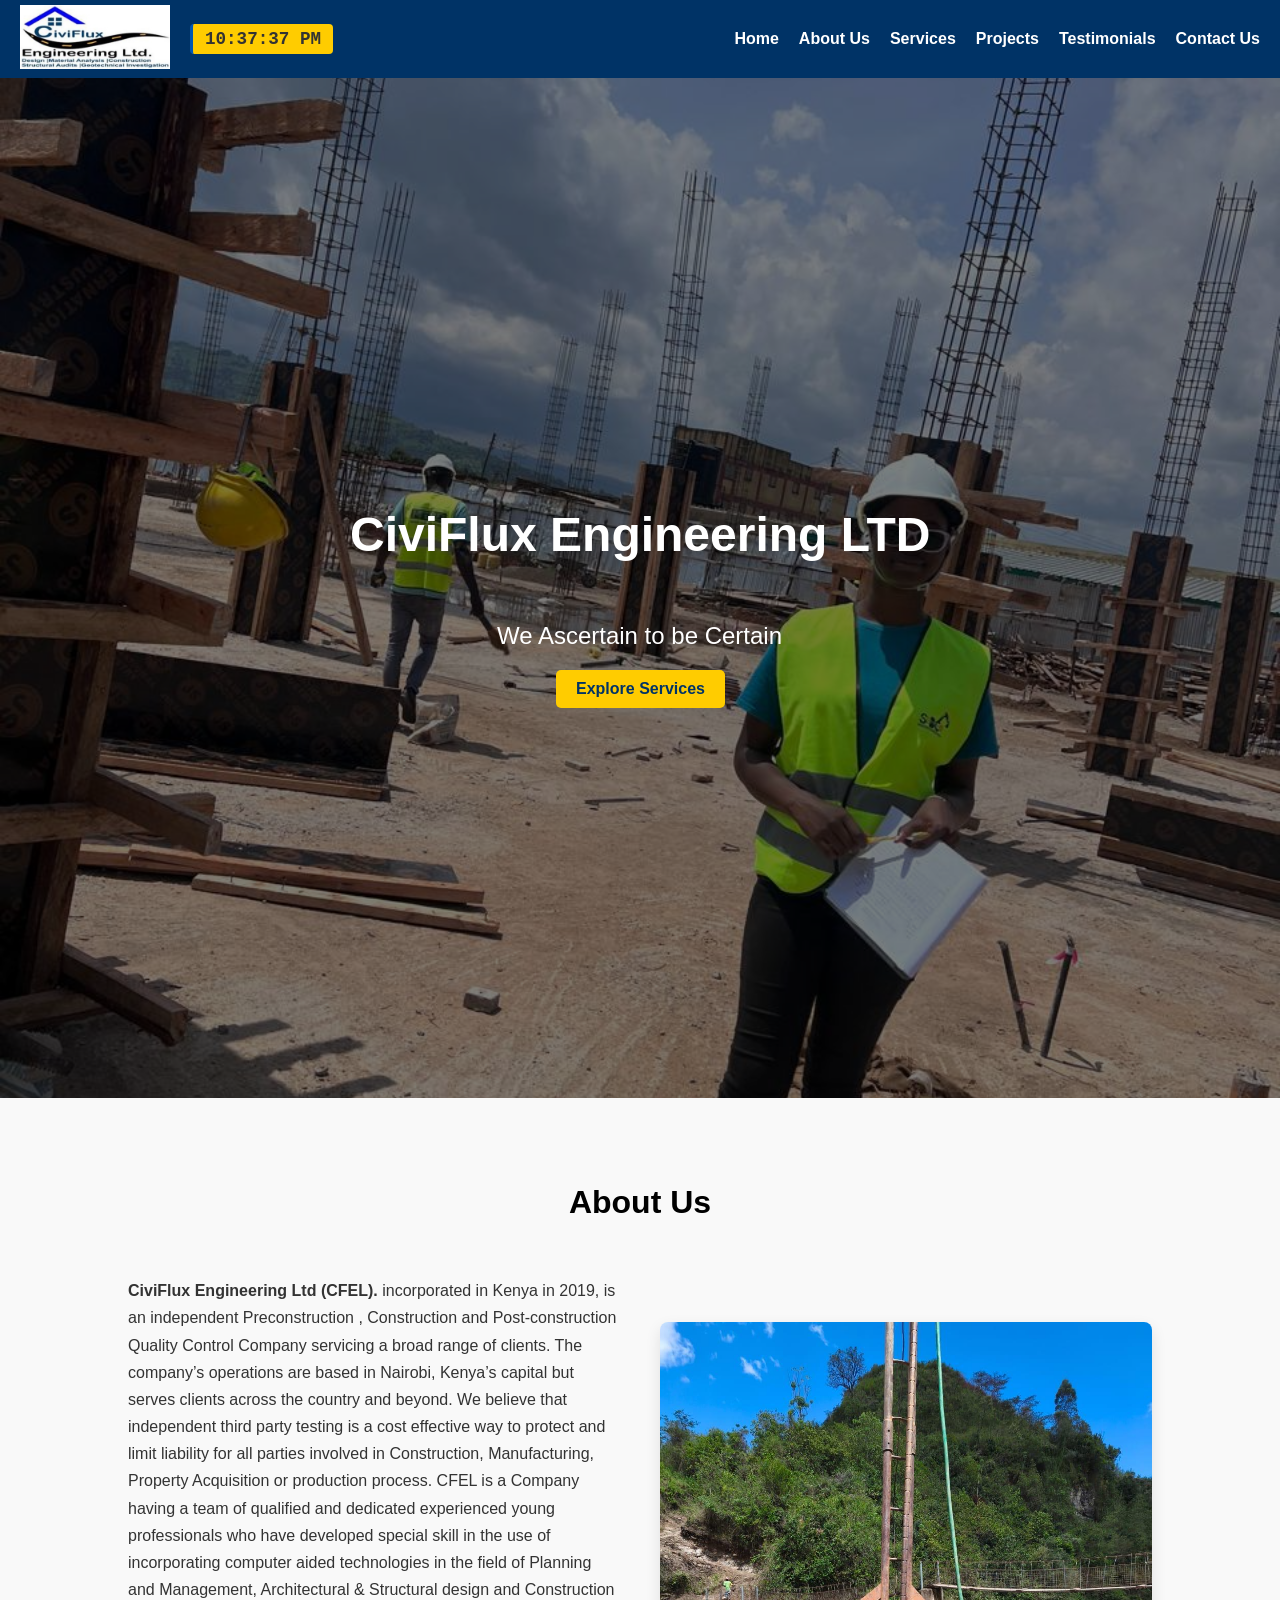
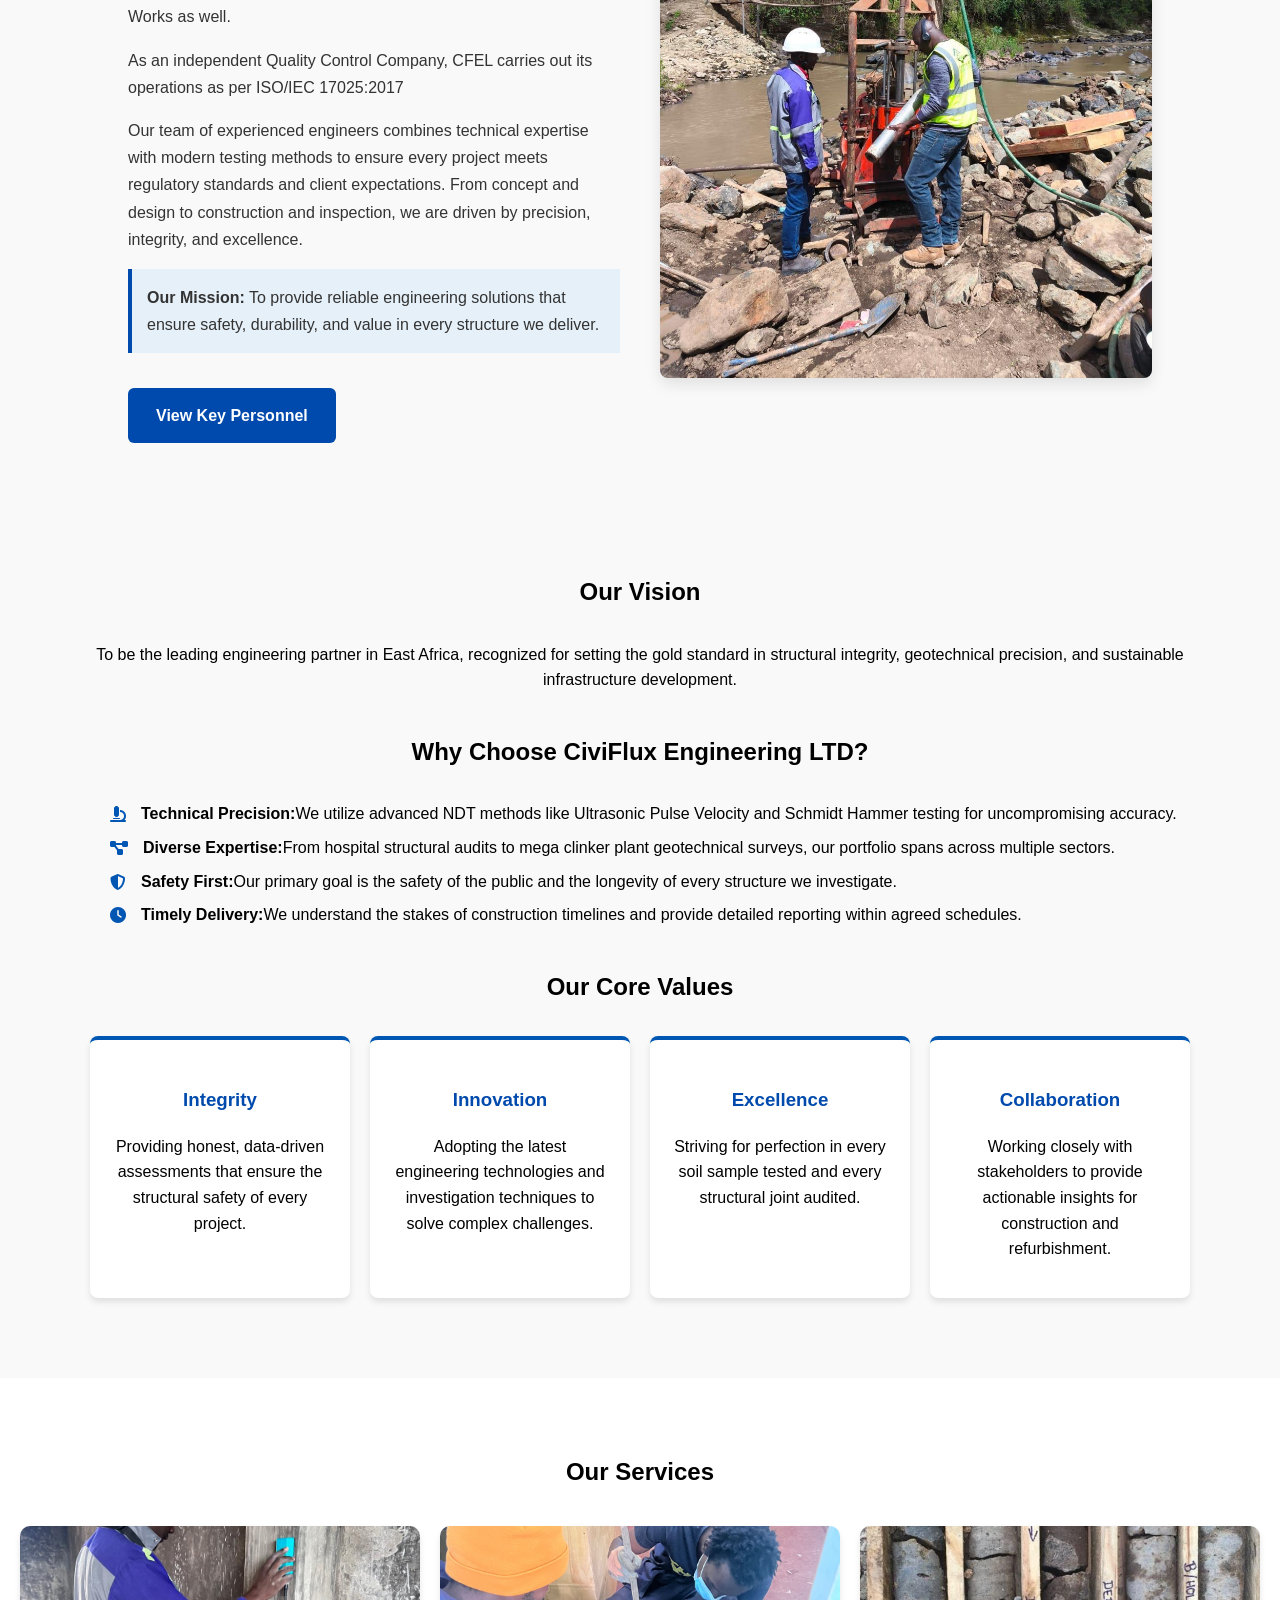
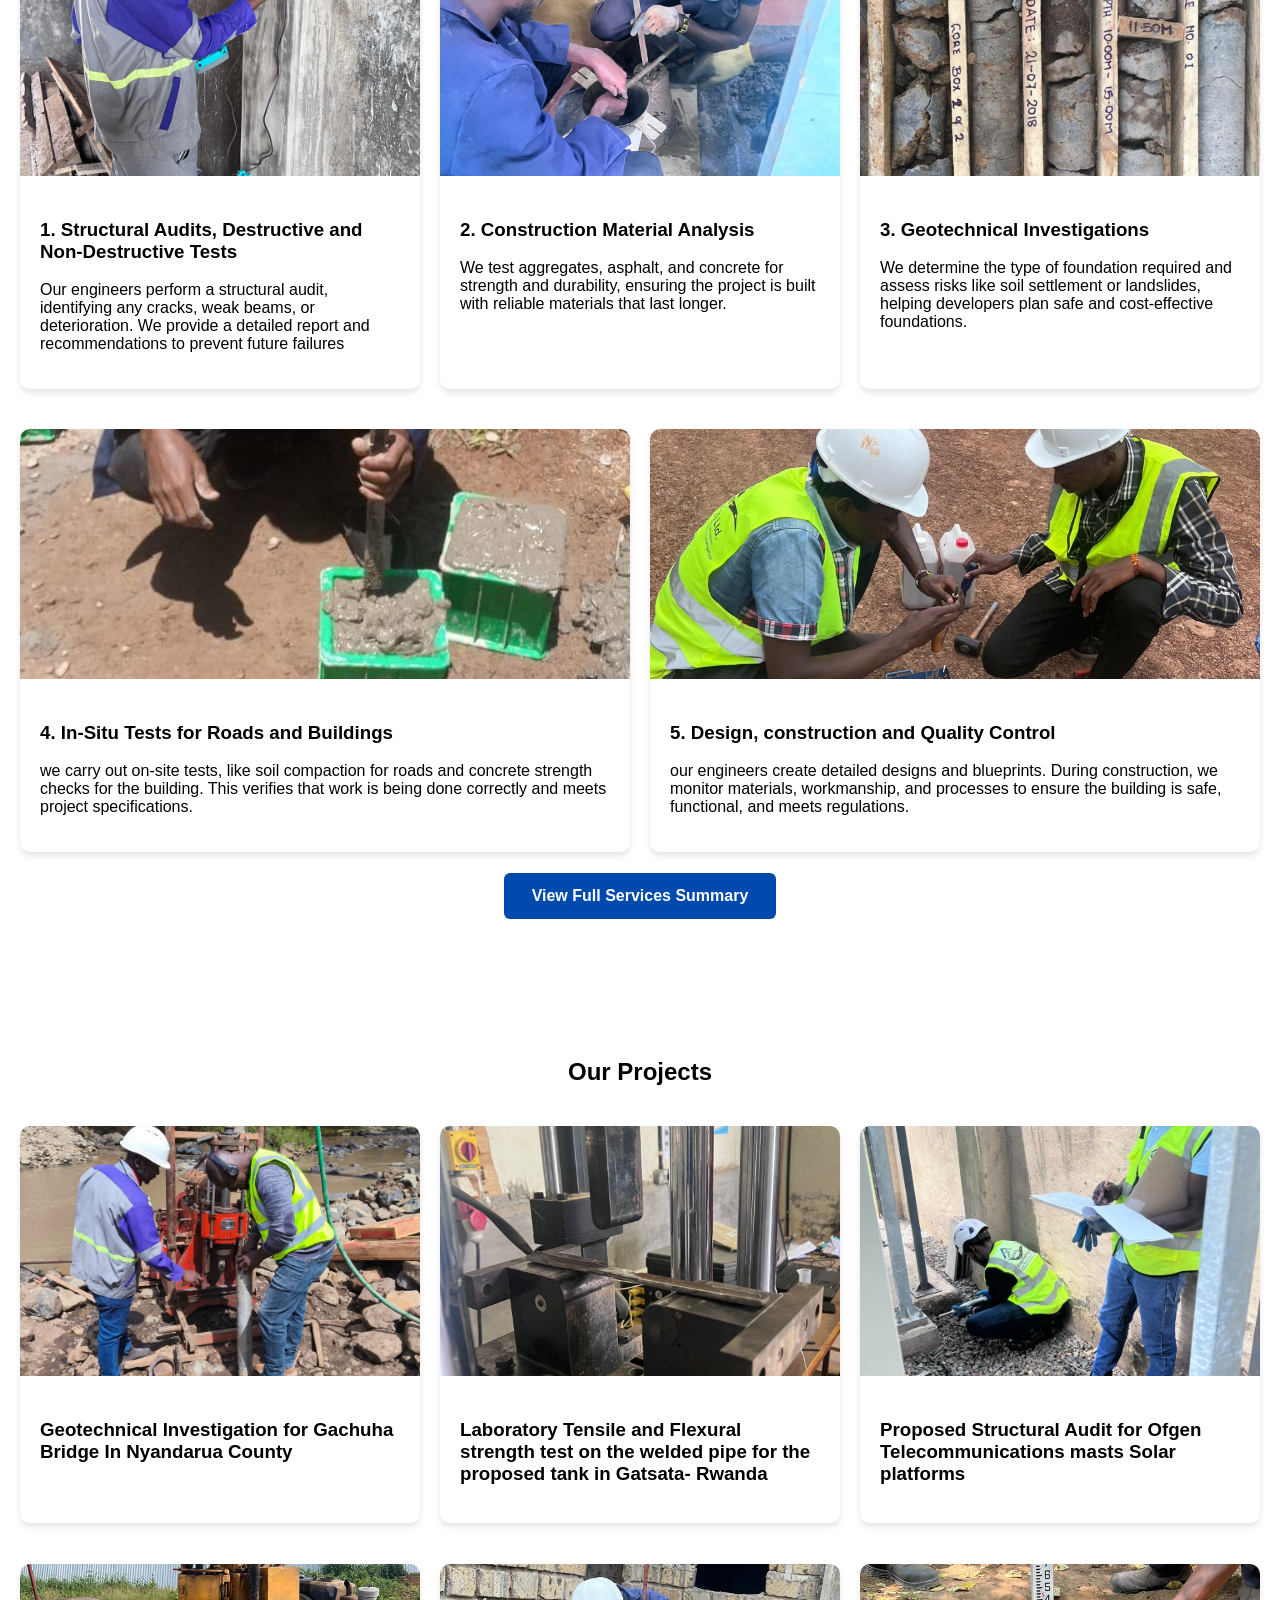
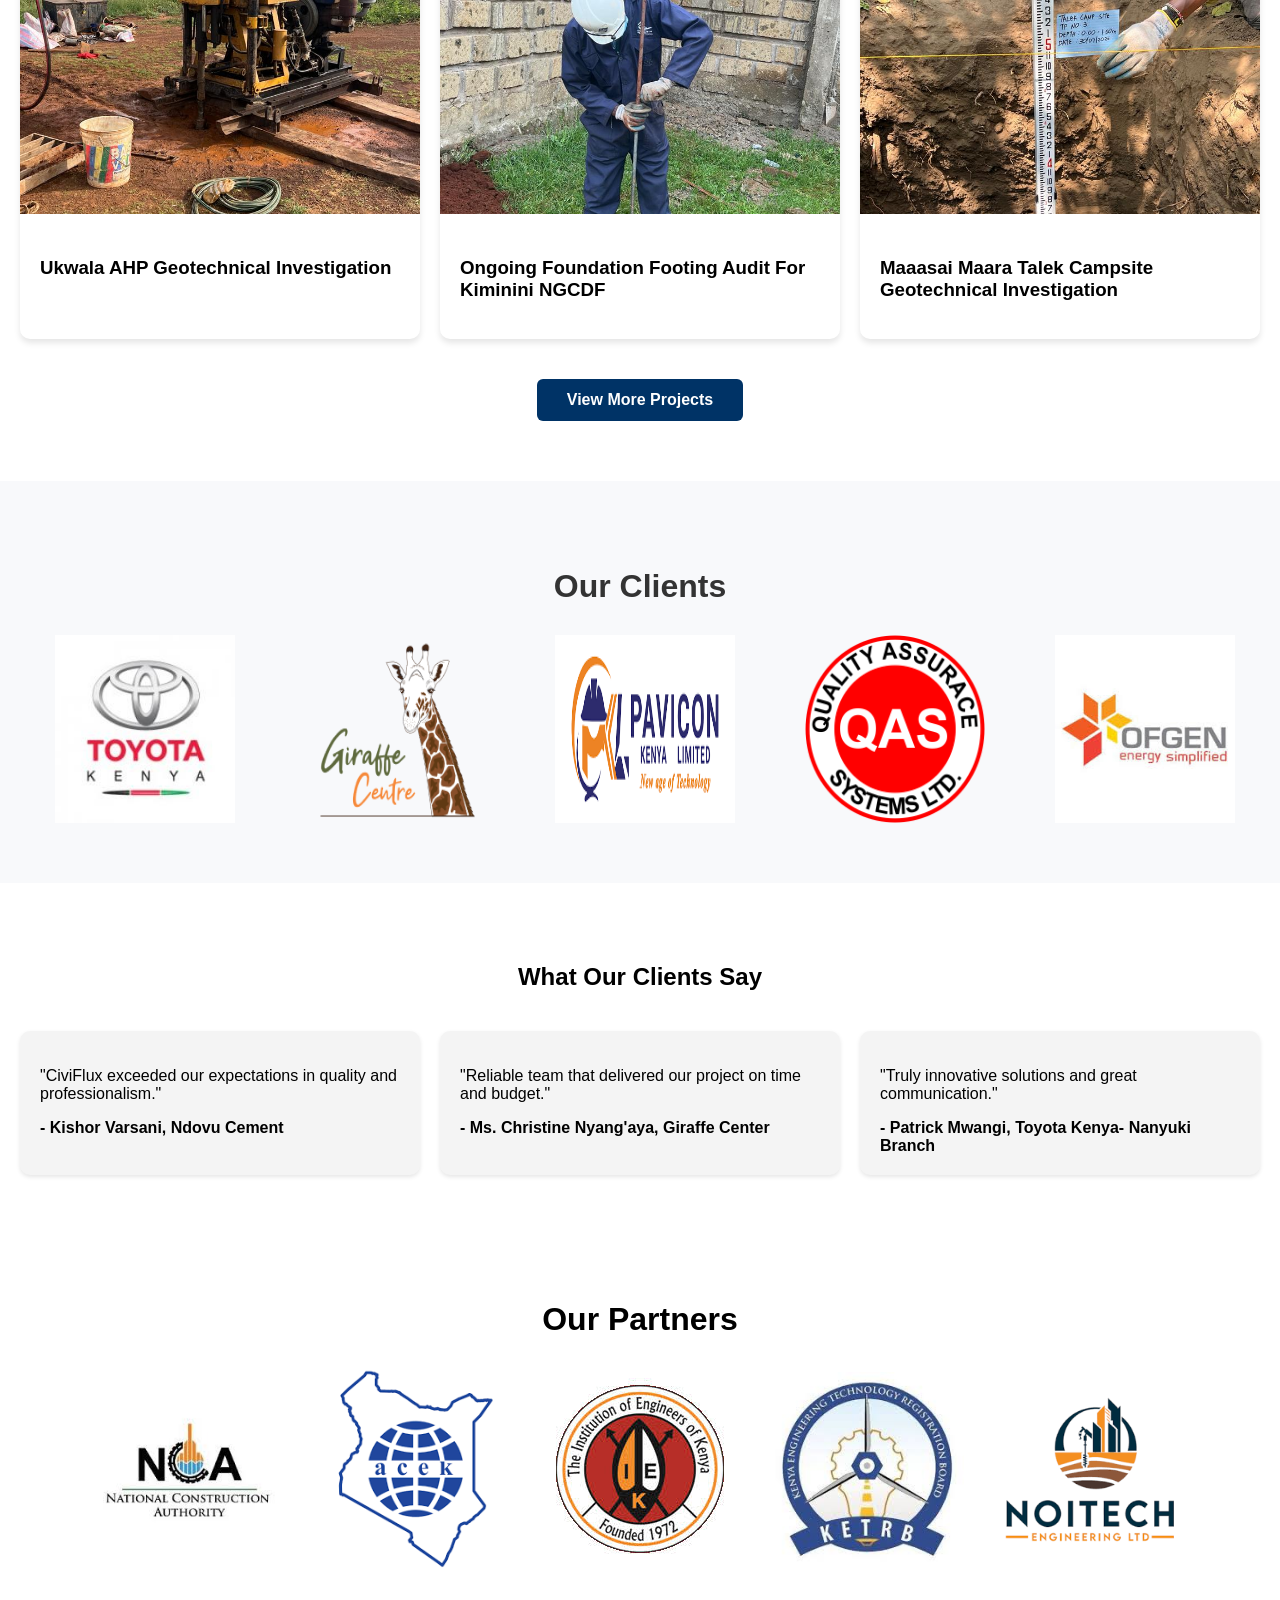
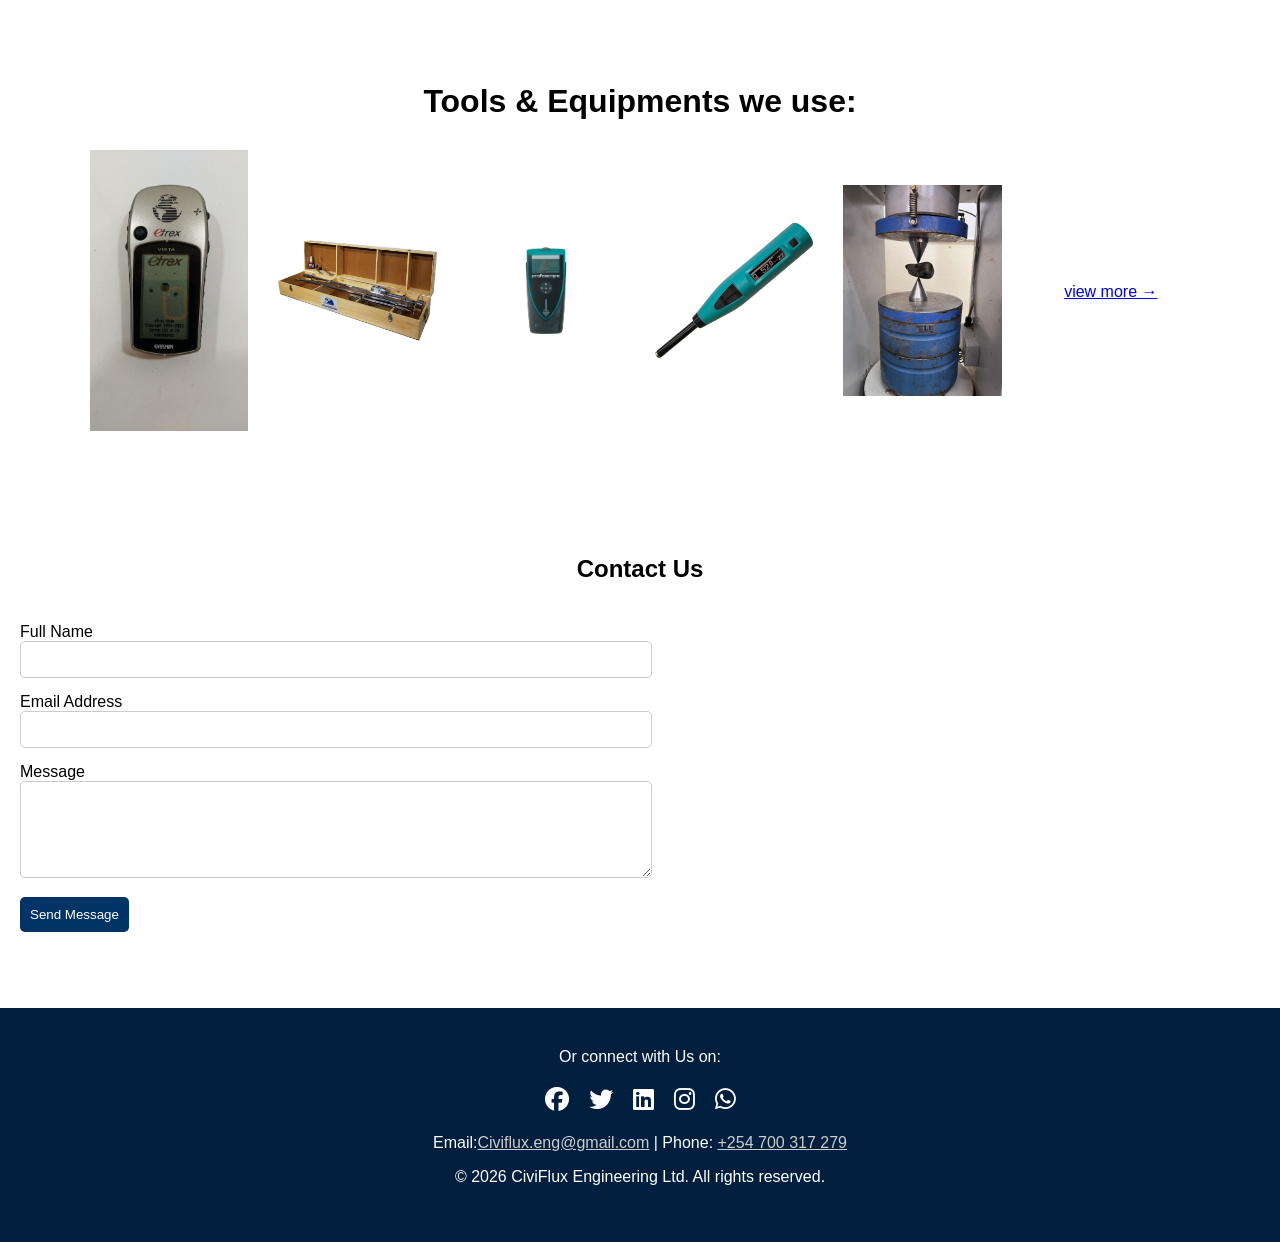
<file: index.html>
<!DOCTYPE html>
<html lang="en">
<head>
  <meta charset="UTF-8" />
  <meta name="viewport" content="width=device-width, initial-scale=1.0" />
  <title>CiviFlux Engineering Ltd.</title>
  <link rel="stylesheet" href="https://cdnjs.cloudflare.com/ajax/libs/font-awesome/6.4.0/css/all.min.css">
  <link rel="icon" href="/favicon.ico">
<link rel="icon" type="image/png" sizes="48x48" href="images/favicon main.png">
<link rel="icon" type="image/png" sizes="any" href="images/favicon main.png">
<link rel="apple-touch-icon" href="images/favicon main.jpg">

  <link rel="stylesheet" href="style.css">
</head>
<body>
  <header>
    <div class="logo-container" style="display: flex; align-items: center; gap: 20px;">
    <div class="logo">
      <a href="index.html#home">
        <img src="images/Main Logo civiflux.JPG" alt="CiviFlux Logo" style="width:100%;max-width:150px;height:auto">
      </a>
    </div>
    <div id="real-time-clock" style="font-family: monospace; font-size: 1.1rem; color: #333; font-weight: bold; min-width: 120px;">
      00:00:00 AM
    </div>
  </div>
    <div class="menu-toggle"><i class="fas fa-bars"></i></div>
    <nav>
      <ul>
        <li><a href="/#home">Home</a></li>
        <li><a href="/#about">About Us</a></li>
        <li><a href="#services">Services</a></li>
        <li><a href="#projects">Projects</a></li>
        <li><a href="#testimonials">Testimonials</a></li>
        <li><a href="#contact">Contact Us</a></li>
      </ul>
    </nav>
  </header>

  <section class="hero" id="home">
    <h1>CiviFlux Engineering LTD</h1>
    <p style="font-size: x-large;">We Ascertain to be Certain</p>
    <a href="#services">Explore Services</a>
  </section>

  <section id="about" class="about">
  <h2>About Us</h2>

  <div class="about-wrapper">
    <div class="about-text">
      <p>
        <strong>CiviFlux Engineering Ltd (CFEL).</strong> incorporated in Kenya in 2019, is an independent Preconstruction , Construction and Post-construction Quality Control Company servicing a broad range of clients. The company’s operations are based in Nairobi, Kenya’s capital but serves clients across the country and beyond. We believe that independent third party testing is a cost effective way to protect and limit liability for
all parties involved in Construction, Manufacturing, Property Acquisition or production
process. CFEL is a Company having a team of qualified and dedicated experienced young
professionals who have developed special skill in the use of incorporating computer aided
technologies in the field of Planning and Management, Architectural & Structural design
and Construction Works as well.
      </p>
      <p>As an independent Quality Control Company, CFEL carries out its operations as per ISO/IEC 17025:2017</p>

      <p>
        Our team of experienced engineers combines technical expertise with modern testing
        methods to ensure every project meets regulatory standards and client expectations.
        From concept and design to construction and inspection, we are driven by precision,
        integrity, and excellence.
      </p>

      <p class="about-highlight">
        <strong>Our Mission:</strong> To provide reliable engineering solutions that ensure safety,
        durability, and value in every structure we deliver.
      </p>
      <a href="key-personnel.html" class="btn-secondary">
        View Key Personnel
      </a>

    </div>

    <div class="about-image">
      <img src="images/Team.jpeg" alt="CiviFlux Engineering Team">
    </div>
  </div>
</section>

<section id="about-details" class="about-details">
  <div class="container">
    
    <div class="content-block">
      <h2>Our Vision</h2>
      <p>
        To be the leading engineering partner in East Africa, recognized for setting the gold standard in structural integrity, 
        geotechnical precision, and sustainable infrastructure development.
      </p>
    </div>

    <div class="content-block">
      <h2>Why Choose CiviFlux Engineering LTD?</h2>
      <ul class="features-list">
        <li>
          <i class="fas fa-microscope"></i>
          <strong>Technical Precision:</strong> We utilize advanced NDT methods like Ultrasonic Pulse Velocity and Schmidt Hammer testing for uncompromising accuracy.
        </li>
        <li>
          <i class="fas fa-project-diagram"></i>
          <strong>Diverse Expertise:</strong> From hospital structural audits to mega clinker plant geotechnical surveys, our portfolio spans across multiple sectors.
        </li>
        <li>
          <i class="fas fa-shield-alt"></i>
          <strong>Safety First:</strong> Our primary goal is the safety of the public and the longevity of every structure we investigate.
        </li>
        <li>
          <i class="fas fa-clock"></i>
          <strong>Timely Delivery:</strong> We understand the stakes of construction timelines and provide detailed reporting within agreed schedules.
        </li>
      </ul>
    </div>

    <div class="core-values-grid">
      <h2>Our Core Values</h2>
      <div class="values-container">
        <div class="value-item">
          <h3>Integrity</h3>
          <p>Providing honest, data-driven assessments that ensure the structural safety of every project.</p>
        </div>
        <div class="value-item">
          <h3>Innovation</h3>
          <p>Adopting the latest engineering technologies and investigation techniques to solve complex challenges.</p>
        </div>
        <div class="value-item">
          <h3>Excellence</h3>
          <p>Striving for perfection in every soil sample tested and every structural joint audited.</p>
        </div>
        <div class="value-item">
          <h3>Collaboration</h3>
          <p>Working closely with stakeholders to provide actionable insights for construction and refurbishment.</p>
        </div>
      </div>
    </div>

  </div>
</section>


  <section id="services">
    <h2>Our Services</h2>
    <div class="grid services">
      <div class="card"><img src="images\Geotechnical.jpeg"><div class="card-content"><h3>1. Structural Audits, Destructive and Non-Destructive Tests</h3><p>Our engineers perform a structural audit, identifying any cracks, weak beams, or deterioration. We provide a detailed report and recommendations to prevent future failures</p></div></div>
      <div class="card"><img src="images/photo lab.png"><div class="card-content"><h3>2. Construction Material Analysis</h3><p>We test aggregates, asphalt, and concrete for strength and durability, ensuring the project is built with reliable materials that last longer.</p></div></div>
      <div class="card"><img src="images/innnnn.jpeg"><div class="card-content"><h3>3. Geotechnical Investigations</h3><p>We determine the type of foundation required and assess risks like soil settlement or landslides, helping developers plan safe and cost-effective foundations.</p></div></div>
    </div>
    <h2></h2>
    <div class="grid services">
      <div class="card"><img src="images/Number 4.jpeg"><div class="card-content"><h3>4. In-Situ Tests for Roads and Buildings</h3><p>we carry out on-site tests, like soil compaction for roads and concrete strength checks for the building. This verifies that work is being done correctly and meets project specifications.</p></div></div>
      <div class="card"><img src="images/Desin.jpeg"><div class="card-content"><h3>5. Design, construction and Quality Control</h3><p>our engineers create detailed designs and blueprints. During construction, we monitor materials, workmanship, and processes to ensure the building is safe, functional, and meets regulations.</p></div></div>
    </div>
    <div style="text-align: center;">
    <a href="services-summary.html" class="btn-secondary">
      View Full Services Summary
    </a>
     </div>

  </section>

  <section id="projects">
    <h2>Our Projects</h2>
    <div class="grid projects">
      <div class="card"><img src="images\civiflux Nyandarua.jpg"><div class="card-content"><h3>Geotechnical Investigation for Gachuha Bridge In Nyandarua County</h3></div></div>
      <div class="card"><img src="images/Rwanda Gatsata.png"><div class="card-content"><h3>Laboratory Tensile and Flexural strength test on the welded pipe for the proposed tank in Gatsata- Rwanda</h3></div></div>
      <div class="card"><img src="images/Ofen.jpeg"><div class="card-content"><h3>Proposed Structural Audit for Ofgen Telecommunications masts Solar platforms</h3></div></div>
    </div>
    <h2></h2>
    <div class="grid projects">
      <div class="card"><img src="images/At Siaya.jpeg"><div class="card-content"><h3>Ukwala AHP Geotechnical Investigation</h3></div></div>
      <div class="card"><img src="images/Foundation Footing Audit.jpeg"><div class="card-content"><h3>Ongoing Foundation Footing Audit For Kiminini NGCDF</h3></div></div>
      <div class="card"><img src="images\Narok.jpeg"><div class="card-content"><h3>Maaasai Maara Talek Campsite Geotechnical Investigation</h3></div></div>
    </div>
    <div class="projects-cta">
  <a href="projects.html" class="btn-more-projects">
    View More Projects
  </a>
</div>

</div>


  </section>

  <section id="clients">
  <h2>Our Clients</h2>

  <div class="clients-slider">
    <div class="clients-track">
      <!-- Repeat logos for smooth infinite scroll -->
      <img src="images/toyota kenya.jpg" alt="toyota kenya">
      <img src="images/Logo-Design-Giraffe-Centre.png" alt="Logo-Design-Giraffe-Centre">
      <img src="images/pavicon construction.png" alt="pavicon construction">
      <img src="images/Quality assurance.png" alt="Quality assurance.png">
      <img src="images/Offgen Logo.png" alt="Offgen Logo">
      <img src="images/Kabras Sugar company.png" alt="West Kenya Sugar">
      <img src="images/Ndovu cement logo.png" alt="Ndovu cement">
      <img src="images/logo toyota.webp" alt="Toyota Kenya">
      <img src="images/Session Blue.png" alt="Session Blue">
      <img src="images/SHOUT GROUP.png" alt="SHOUT GROUP">
      <img src="images/Rubis logo.png" alt="Rubis logo">
      <img src="images/TRANSWASCO.png" alt="TRANSWASCO logo">
      <img src="images/kAKWASCO.png" alt="kAKWASCO">
      <img src="images/Milliken logo.jpeg" alt="Milliken logo">
      <img src="images/Boma yangu.png" alt="Boma yangu">
      <img src="images/lvnwsb-lake-victoria.jpg" alt="Boma yangu">
    </div>
  </div>
</section>


  <section id="testimonials">
    <h2>What Our Clients Say</h2>
    <div class="grid testimonials">
      <div class="testimonial"><p>"CiviFlux exceeded our expectations in quality and professionalism."</p><strong>- Kishor Varsani, Ndovu Cement</strong></div>
      <div class="testimonial"><p>"Reliable team that delivered our project on time and budget."</p><strong>- Ms. Christine Nyang'aya, Giraffe Center</strong></div>
      <div class="testimonial"><p>"Truly innovative solutions and great communication."</p><strong>- Patrick Mwangi, Toyota Kenya- Nanyuki Branch</strong></div>
    </div>
  </section>

<section id="partners" class="partners-section">
  <div class="container">
    <h2 class="section-title">Our Partners</h2>
    <div class="partner-grid">
      <div class="partner-logo">
        <img src="images/logo_2-1.webp" alt="Partner 2 Name">
      </div>
      <div class="partner-logo">
        <img src="images/ACEK.png" alt="Partner 3 Name">
      </div>
      <div class="partner-logo">
        <img src="images/IEK.png" alt="Partner 4 Name">
      </div>
      <div class="partner-logo">
        <img src="images/KETRB.png" alt="Partner 5 Name">
      </div>
      <div class="partner-logo">
        <img src="images/download.png" alt="Partner 6 Name">
      </div>
    </div>
  </div>
</section>

<section id="partner" class="partners-section">
  <div class="container">
    <h2 class="section-title">Tools & Equipments we use:</h2>
    <div class="partner-grid">
      <div class="partner-logo">
        <img src="images/Etrex.jpg" alt="Partner 1 Name">
      </div>
      
      <div class="partner-logo">
        <img src="images/drvzbsl0.axm.jpg" alt="Partner 2 Name">
      </div>
      <div class="partner-logo">
        <img src="images/Profoscope_metal_rebar_locator_01.webp" alt="Partner 3 Name">
      </div>
      <div class="partner-logo">
        <img src="images/jkrxvgte.sho.jpg" alt="Partner 5 Name">
      </div>
      <div class="partner-logo">
        <img src="images/investiations.jpeg" alt="Partner 4 Name">
      </div>
      <div class="partner-logo">
        <a href="equipments.html">view more →</a>
      </div>
    </div>
  </div>
</section>

  <section id="contact">
    <h2>Contact Us</h2>
    <div class="contact-wrapper">
      <form
  name="contact"
  method="POST"
  data-netlify="true"
  data-netlify-honeypot="bot-field"
  id="contactForm"
>

  <!-- Required by Netlify to create the form -->
  <input type="hidden" name="form-name" value="contact">

  <!-- Spam catcher (Netlify required) -->
  <p style="display:none;">
    <label>Don’t fill this out if you’re human: <input name="bot-field"></label>
  </p>

  <div class="mb-3">
    <label for="contact-name" class="form-label">Full Name</label>
    <input type="text" class="form-control" id="contact-name" name="name" required>
  </div>

  <div class="mb-3">
    <label for="contact-email" class="form-label">Email Address</label>
    <input type="email" class="form-control" id="contact-email" name="email" required>
  </div>

  <div class="mb-3">
    <label for="contact-message" class="form-label">Message</label>
    <textarea class="form-control" id="contact-message" name="message" rows="5" required></textarea>
  </div>

  <div class="text-center">
    <button type="submit" class="btn btn-primary btn-lg">Send Message</button>
  </div>
</form>


      <div class="map">
        <iframe src="https://www.google.com/maps/embed?pb=!1m16!1m12!1m3!1d15959.07656054338!2d34.74842199724286!3d0.28448324540349684!2m3!1f0!2f0!3f0!3m2!1i1024!2i768!4f13.1!2m1!1sMilimani%20Kakamega%20Opposite%20Golf%20location%20on%20map!5e0!3m2!1sen!2ske!4v1765966910928!5m2!1sen!2ske" width="70%" height="300" style="border:0;padding-left: 10%" allowfullscreen="" loading="lazy" referrerpolicy="no-referrer-when-downgrade"></iframe>
      </div>
    </div>
    <p id="formStatus" style="text-align:center;margin-top:10px;color:green;font-weight:bold;"></p>
  </section>

  <footer>
    <div>Or connect with Us on:</div>
    <div class="socials">
      <a href="https://www.facebook.com/civifluxeng/" target="_blank"><i class="fab fa-facebook"></i></a>
      <a href="#"><i class="fab fa-twitter"></i></a>
      <a href="#"><i class="fab fa-linkedin"></i></a>
      <a href="#"><i class="fab fa-instagram"></i></a>
      <a href="https://wa.me/254700317279?text=Hello%20I%20want%20to%20contact%20you" target="_blank"><i class="fab fa-whatsapp"></i></a>
    </div>
    <p>Email:<a href="mailto:civiflux.eng@gmail.com?subject=Inquiry%20from%20Website" style="color:#ccc">Civiflux.eng@gmail.com</a> | Phone: <a href="tel:+254700317279" style="color:#ccc">+254 700 317 279</a></p>
    <p>&copy; <span id="year"></span> CiviFlux Engineering Ltd. All rights reserved.</p>

  </footer>
<script src="script.js"></script>
</body>
</html>
</file>
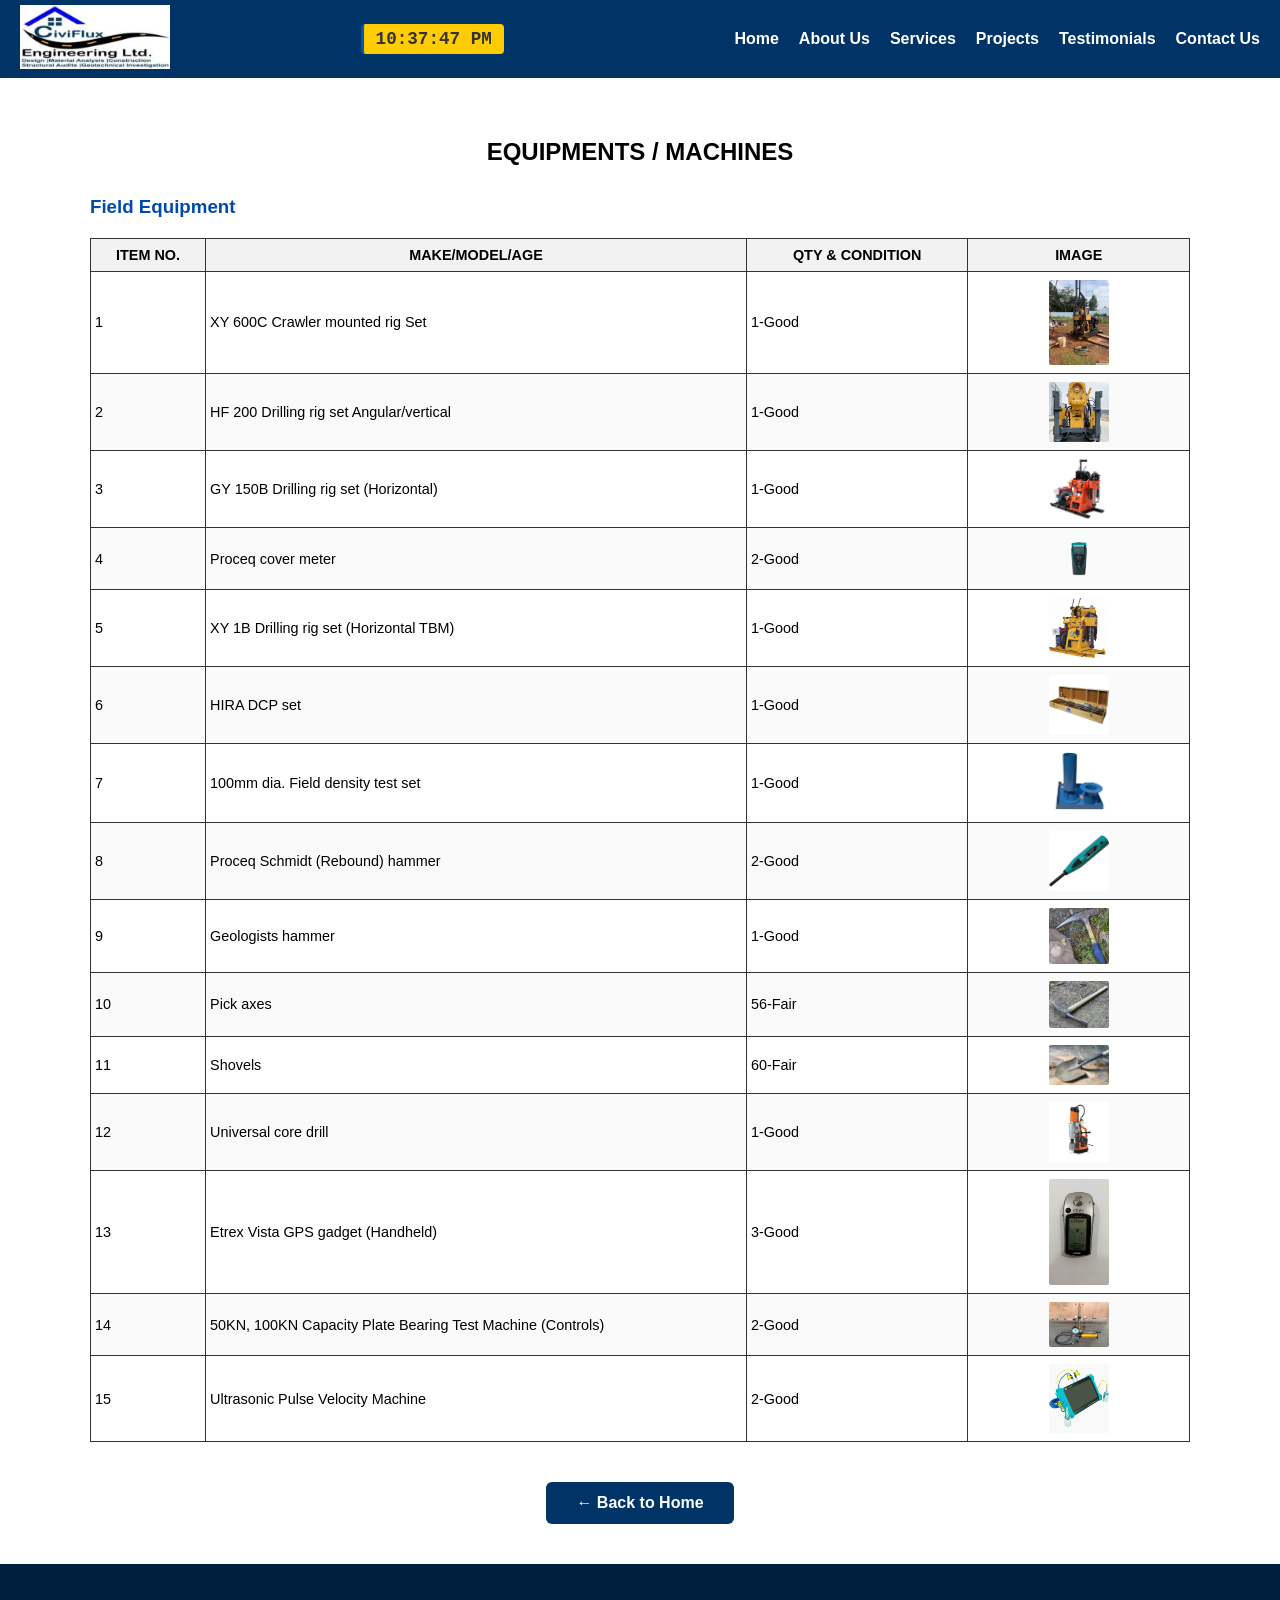
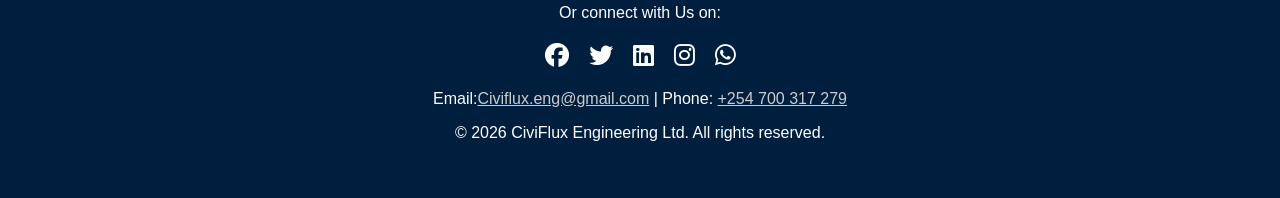
<file: equipments.html>
<!DOCTYPE html>
<html lang="en">
<head>
  <meta charset="UTF-8" />
  <meta name="viewport" content="width=device-width, initial-scale=1.0" />
  <title>CiviFlux Engineering Ltd.</title>
  <link rel="stylesheet" href="https://cdnjs.cloudflare.com/ajax/libs/font-awesome/6.4.0/css/all.min.css">
  <link rel="icon" href="/favicon.ico">
<link rel="icon" type="image/png" sizes="32x32" href="images/favicon main.jpg">
<link rel="icon" type="image/png" sizes="16x16" href="images/favicon main.jpg">
<link rel="apple-touch-icon" href="images/favicon main.jpg">

  <link rel="stylesheet" href="style.css">
</head>
<body>
  <header>
    <div class="logo">
      <a href="#home"><img src="images/Main Logo civiflux.JPG" alt="CiviFlux Logo" style="width: 100%;max-width:150px; height:auto"></a>
    </div>
    <div id="real-time-clock" style="font-family: monospace; font-size: 1.1rem; color: #333; font-weight: bold; min-width: 120px;">
      00:00:00 AM
    </div>
    <div class="menu-toggle"><i class="fas fa-bars"></i></div>
    <nav>
      <ul>
        <li><a href="/#home">Home</a></li>
        <li><a href="/#about">About Us</a></li>
        <li><a href="/#services">Services</a></li>
        <li><a href="/#projects">Projects</a></li>
        <li><a href="/#testimonials">Testimonials</a></li>
        <li><a href="/#contact">Contact Us</a></li>
      </ul>
    </nav>
  </header>

<section id="equipment" class="equipment-section">
  <div class="container">
    <h2>EQUIPMENTS / MACHINES</h2>
    <h3>Field Equipment</h3>
    
    <div class="table-responsive">
      <table class="equipment-table">
        <thead>
          <tr>
            <th>ITEM NO.</th>
            <th>MAKE/MODEL/Age</th>
            <th>Qty & Condition</th>
            <th>Image</th>
          </tr>
        </thead>
        <tbody>
          <tr>
            <td>1</td>
            <td>XY 600C Crawler mounted rig Set</td>
            <td>1-Good</td>
            <td><img src="images/Crawler.jpeg" alt="XY 600C"></td>
          </tr>
          <tr>
            <td>2</td>
            <td>HF 200 Drilling rig set Angular/vertical</td>
            <td>1-Good</td>
            <td><img src="images/Drill-Rigs.avif" alt="HF 200"></td>
          </tr>
          <tr>
            <td>3</td>
            <td>GY 150B Drilling rig set (Horizontal)</td>
            <td>1-Good</td>
            <td><img src="images/Hole-Exploration-Work.avif" alt="GY 150B"></td>
          </tr>
          <tr>
            <td>4</td>
            <td>Proceq cover meter</td>
            <td>2-Good</td>
            <td><img src="images/Profoscope_metal_rebar_locator_01.webp" alt="Proceq cover meter"></td>
          </tr>
          <tr>
            <td>5</td>
            <td>XY 1B Drilling rig set (Horizontal TBM)</td>
            <td>1-Good</td>
            <td><img src="images/XY-1B.jpg" alt="XY 1B"></td>
          </tr>
          <tr>
            <td>6</td>
            <td>HIRA DCP set</td>
            <td>1-Good</td>
            <td><img src="images/drvzbsl0.axm.jpg" alt="HIRA DCP"></td>
          </tr>
          <tr>
            <td>7</td>
            <td>100mm dia. Field density test set</td>
            <td>1-Good</td>
            <td><img src="images/field-density.webp" alt="Field density test"></td>
          </tr>
          <tr>
            <td>8</td>
            <td>Proceq Schmidt (Rebound) hammer</td>
            <td>2-Good</td>
            <td><img src="images/jkrxvgte.sho.jpg" alt="Schmidt Hammer"></td>
          </tr>
          <tr>
            <td>9</td>
            <td>Geologists hammer</td>
            <td>1-Good</td>
            <td><img src="images/fossil-2312_640.jpg" alt="Geologists hammer"></td>
          </tr>
          <tr>
            <td>10</td>
            <td>Pick axes</td>
            <td>56-Fair</td>
            <td><img src="images/Pickaxe.jpg" alt="Pick axes"></td>
          </tr>
          <tr>
            <td>11</td>
            <td>Shovels</td>
            <td>60-Fair</td>
            <td><img src="images/shovels-2048px-bullytools.webp" alt="Shovels"></td>
          </tr>
          <tr>
            <td>12</td>
            <td>Universal core drill</td>
            <td>1-Good</td>
            <td><img src="images/KBU-110-4-M.png" alt="Universal core drill"></td>
          </tr>
          <tr>
            <td>13</td>
            <td>Etrex Vista GPS gadget (Handheld)</td>
            <td>3-Good</td>
            <td><img src="images/Etrex.jpg" alt="Etrex Vista GPS"></td>
          </tr>
          <tr>
            <td>14</td>
            <td>50KN, 100KN Capacity Plate Bearing Test Machine (Controls)</td>
            <td>2-Good</td>
            <td><img src="images/Bearing-Tester.webp" alt="Plate Bearing Test"></td>
          </tr>
          <tr>
            <td>15</td>
            <td>Ultrasonic Pulse Velocity Machine</td>
            <td>2-Good</td>
            <td><img src="images/shopping.webp" alt="UPV Machine"></td>
          </tr>
        </tbody>
      </table>
    </div>
    <div class="projects-cta">
    <a href="index.html#partner" class="btn-more-projects">
      ← Back to Home
    </a>
  </div>
</section>
  </div>
</section>

<footer>
    <div>Or connect with Us on:</div>
    <div class="socials">
      <a href="https://www.facebook.com/civifluxeng/" target="_blank"><i class="fab fa-facebook"></i></a>
      <a href="#"><i class="fab fa-twitter"></i></a>
      <a href="#"><i class="fab fa-linkedin"></i></a>
      <a href="#"><i class="fab fa-instagram"></i></a>
      <a href="https://wa.me/254700317279?text=Hello%20I%20want%20to%20contact%20you" target="_blank"><i class="fab fa-whatsapp"></i></a>
    </div>
    <p>Email:<a href="mailto:civiflux.eng@gmail.com?subject=Inquiry%20from%20Website" style="color:#ccc">Civiflux.eng@gmail.com</a> | Phone: <a href="tel:+254700317279" style="color:#ccc">+254 700 317 279</a></p>
    <p>&copy; <span id="year"></span> CiviFlux Engineering Ltd. All rights reserved.</p>

  </footer>
<script src="script.js"></script>
</file>
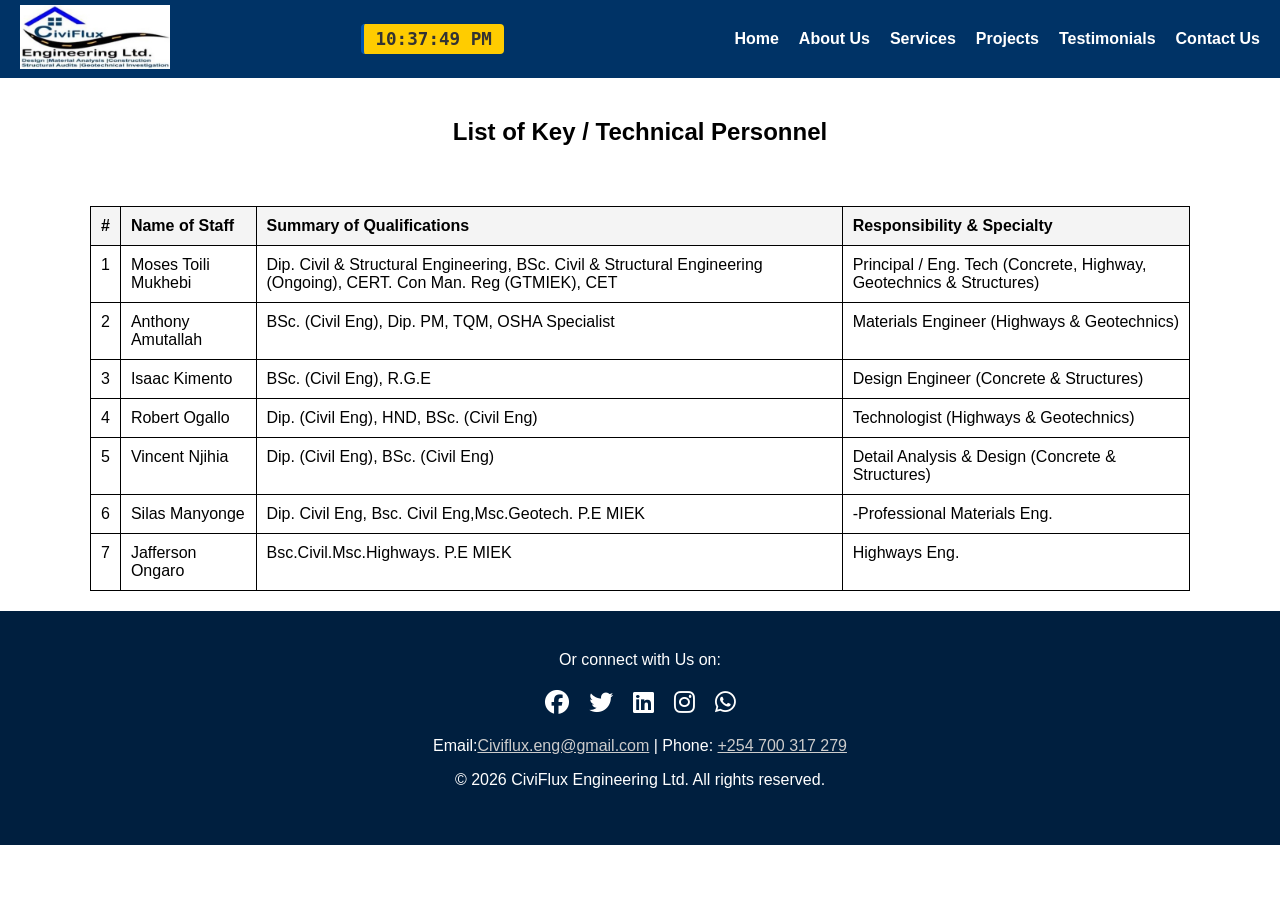
<file: key-personnel.html>
<!DOCTYPE html>
<html lang="en">
<head>
  <meta charset="UTF-8" />
  <meta name="viewport" content="width=device-width, initial-scale=1.0" />
  <title>CiviFlux Engineering Ltd.</title>
  <link rel="stylesheet" href="https://cdnjs.cloudflare.com/ajax/libs/font-awesome/6.4.0/css/all.min.css">
  <link rel="icon" href="/favicon.ico">
<link rel="icon" type="image/png" sizes="32x32" href="images/favicon main.jpg">
<link rel="icon" type="image/png" sizes="16x16" href="images/favicon main.jpg">
<link rel="apple-touch-icon" href="images/favicon main.jpg">

  <link rel="stylesheet" href="style.css">
</head>
<body>
  <header>
    <div class="logo">
      <a href="#home"><img src="images/Main Logo civiflux.JPG" alt="CiviFlux Logo" style="width: 100%;max-width:150px; height:auto"></a>
    </div>
    <div id="real-time-clock" style="font-family: monospace; font-size: 1.1rem; color: #333; font-weight: bold; min-width: 120px;">
      00:00:00 AM
    </div>
    <div class="menu-toggle"><i class="fas fa-bars"></i></div>
    <nav>
      <ul>
        <li><a href="/#home">Home</a></li>
        <li><a href="/#about">About Us</a></li>
        <li><a href="/#services">Services</a></li>
        <li><a href="/#projects">Projects</a></li>
        <li><a href="/#testimonials">Testimonials</a></li>
        <li><a href="/#contact">Contact Us</a></li>
      </ul>
    </nav>
  </header>

<section class="container">
  <h2>List of Key / Technical Personnel</h2>
<div class="table-scale-wrapper">
  <table class="personnel-table">
    <thead>
      <tr>
        <th>#</th>
        <th>Name of Staff</th>
        <th>Summary of Qualifications</th>
        <th>Responsibility & Specialty</th>
      </tr>
    </thead>
    <tbody>
      <tr>
        <td>1</td>
        <td>Moses Toili Mukhebi</td>
        <td>
          Dip. Civil & Structural Engineering,  
          BSc. Civil & Structural Engineering (Ongoing),  
          CERT. Con Man. Reg (GTMIEK), CET
        </td>
        <td>
          Principal / Eng. Tech  
          (Concrete, Highway, Geotechnics & Structures)
        </td>
      </tr>

      <tr>
        <td>2</td>
        <td>Anthony Amutallah</td>
        <td>BSc. (Civil Eng), Dip. PM, TQM, OSHA Specialist</td>
        <td>Materials Engineer (Highways & Geotechnics)</td>
      </tr>

      <tr>
        <td>3</td>
        <td>Isaac Kimento</td>
        <td>BSc. (Civil Eng), R.G.E</td>
        <td>Design Engineer (Concrete & Structures)</td>
      </tr>

      <tr>
        <td>4</td>
        <td>Robert Ogallo</td>
        <td>Dip. (Civil Eng), HND, BSc. (Civil Eng)</td>
        <td>Technologist (Highways & Geotechnics)</td>
      </tr>

      <tr>
        <td>5</td>
        <td>Vincent Njihia</td>
        <td>Dip. (Civil Eng), BSc. (Civil Eng)</td>
        <td>Detail Analysis & Design (Concrete & Structures)</td>
      </tr>

      <tr>
        <td>6</td>
        <td>Silas Manyonge</td>
        <td>Dip. Civil Eng, Bsc. Civil Eng,Msc.Geotech. P.E MIEK</td>
        <td>-Professional Materials Eng.</td>
      </tr>

      <tr>
        <td>7</td>
        <td>Jafferson Ongaro</td>
        <td>Bsc.Civil.Msc.Highways. P.E MIEK</td>
        <td>Highways Eng.</td>
      </tr>
    </tbody>
  </table>
  </div>
</section>

<footer>
    <div>Or connect with Us on:</div>
    <div class="socials">
      <a href="https://www.facebook.com/civifluxeng/" target="_blank"><i class="fab fa-facebook"></i></a>
      <a href="#"><i class="fab fa-twitter"></i></a>
      <a href="#"><i class="fab fa-linkedin"></i></a>
      <a href="#"><i class="fab fa-instagram"></i></a>
      <a href="https://wa.me/254700317279?text=Hello%20I%20want%20to%20contact%20you" target="_blank"><i class="fab fa-whatsapp"></i></a>
    </div>
    <p>Email:<a href="mailto:civiflux.eng@gmail.com?subject=Inquiry%20from%20Website" style="color:#ccc">Civiflux.eng@gmail.com</a> | Phone: <a href="tel:+254700317279" style="color:#ccc">+254 700 317 279</a></p>
    <p>&copy; <span id="year"></span> CiviFlux Engineering Ltd. All rights reserved.</p>

  </footer>
<script src="script.js"></script>
</file>
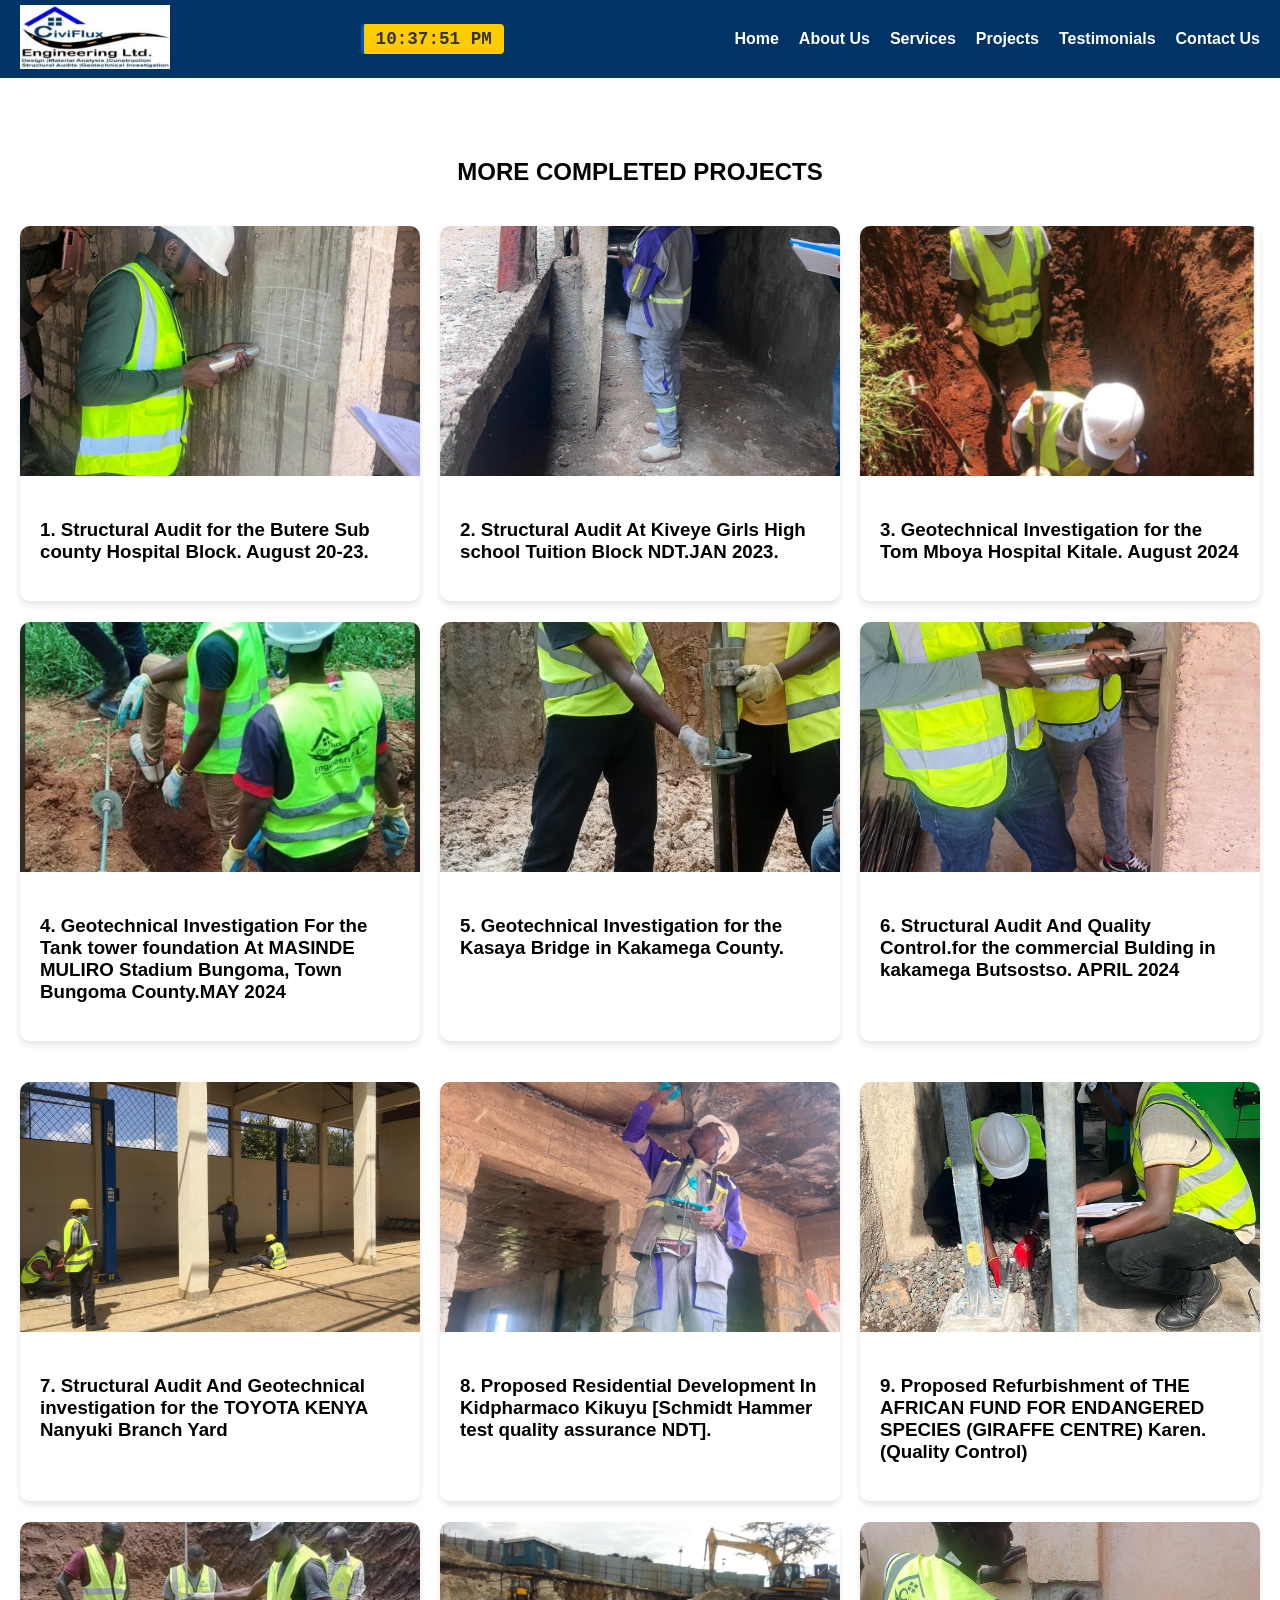
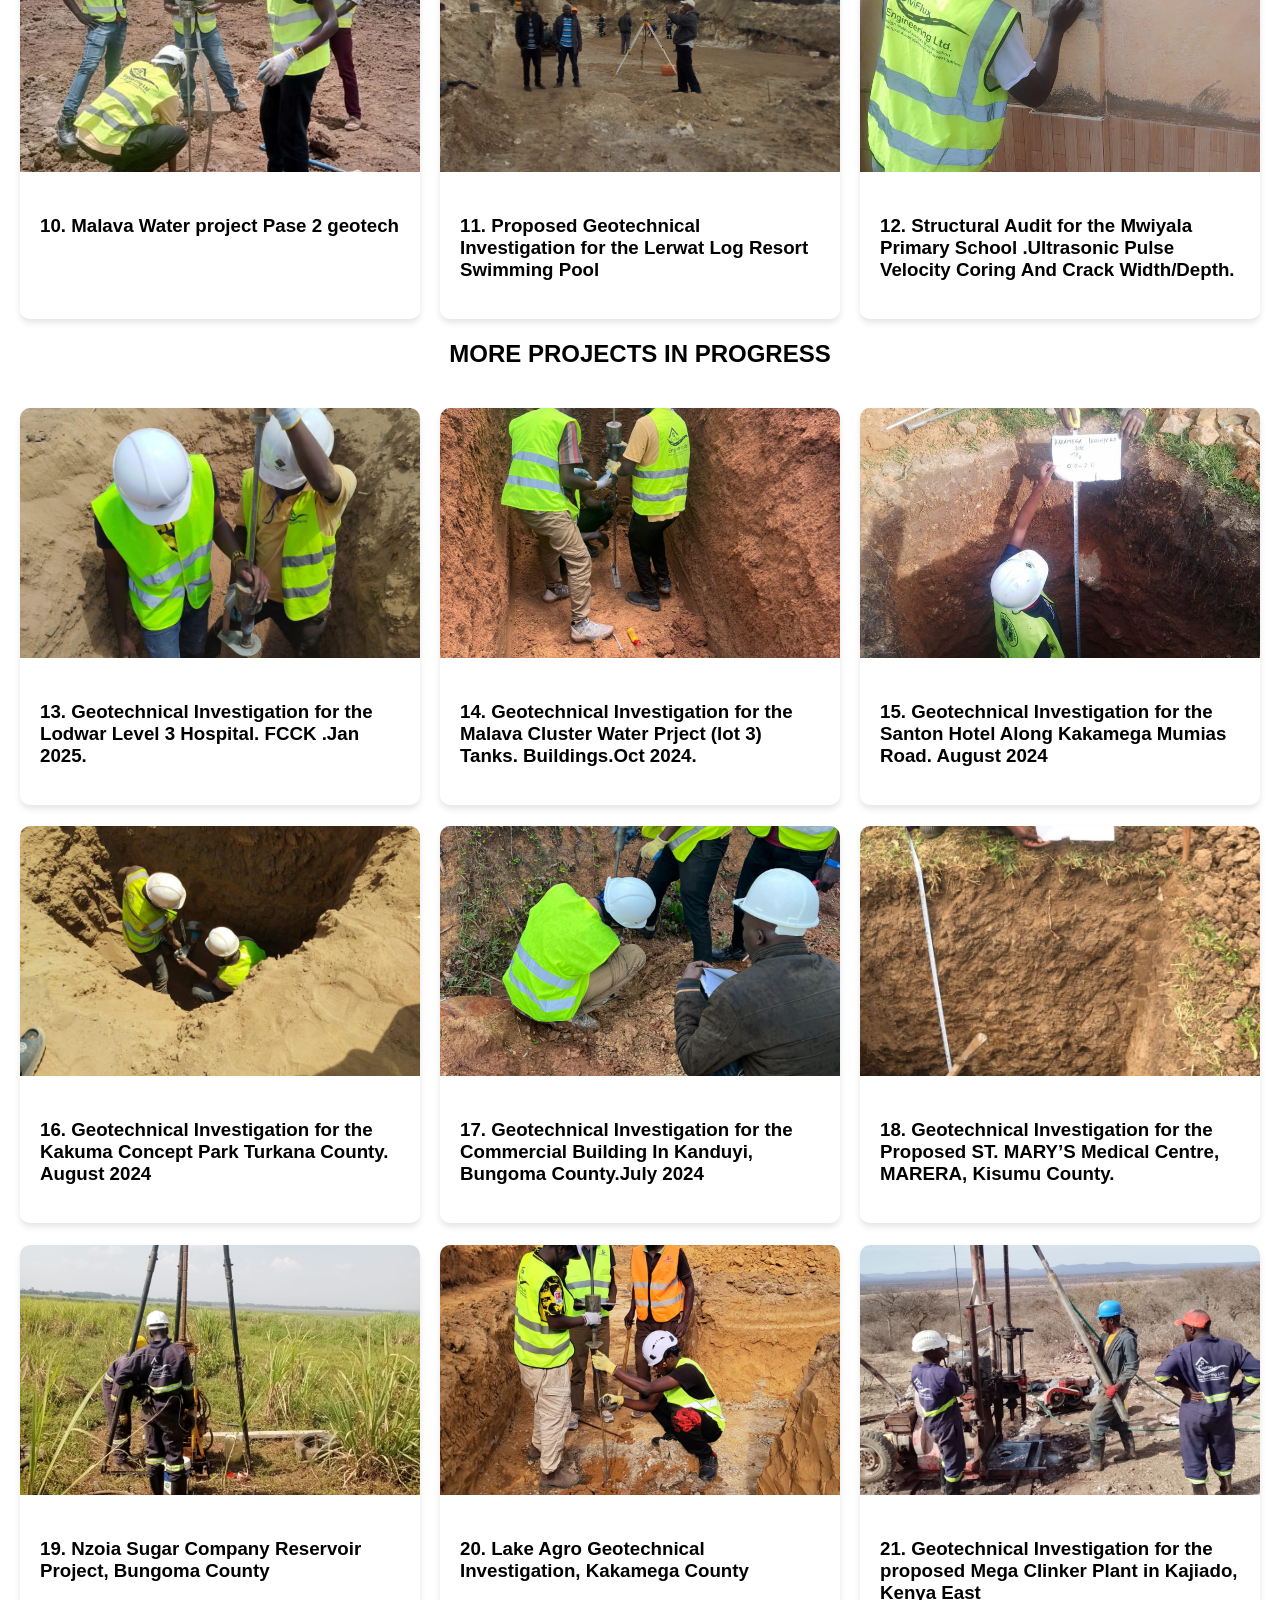
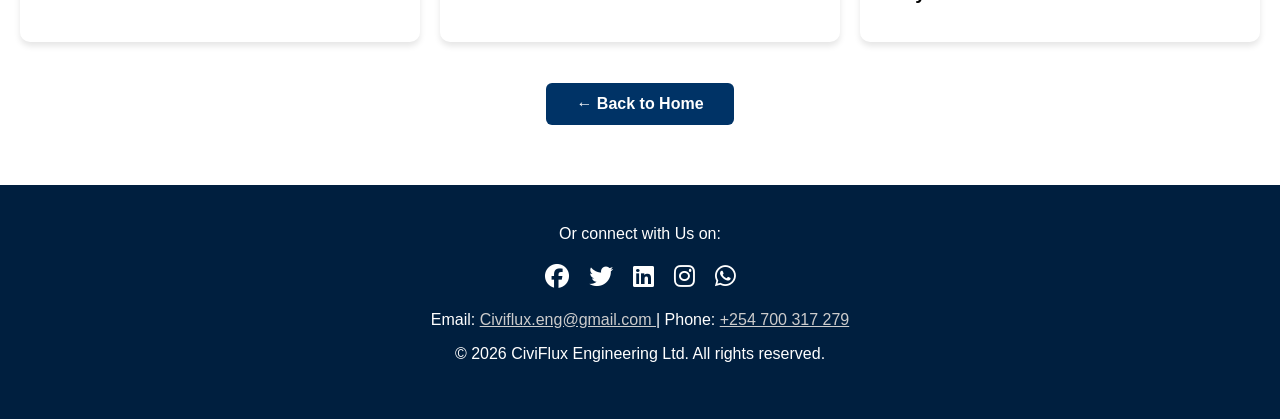
<file: projects.html>
<!DOCTYPE html>
<html lang="en">
<head>
  <meta charset="UTF-8">
  <title>Our Projects | CiviFlux Engineering Ltd</title>
  <meta name="viewport" content="width=device-width, initial-scale=1.0">
  <link rel="stylesheet" href="https://cdnjs.cloudflare.com/ajax/libs/font-awesome/6.4.0/css/all.min.css">

  <link rel="stylesheet" href="style.css">
</head>
<body>

<header>
  <div class="logo">
    <a href="index.html#home">
      <img src="images/Main Logo civiflux.JPG" alt="CiviFlux Logo" style="width:100%;max-width:150px;height:auto">
    </a>
  </div>
  <div id="real-time-clock" style="font-family: monospace; font-size: 1.1rem; color: #333; font-weight: bold; min-width: 120px;">
      00:00:00 AM
  </div>
  <div class="menu-toggle"><i class="fas fa-bars"></i></div>
  <nav>
    <ul>
      <li><a href="/#home">Home</a></li>
      <li><a href="/#about">About Us</a></li>
      <li><a href="/#services">Services</a></li>
      <li><a href="/#projects">Projects</a></li>
      <li><a href="/#testimonials">Testimonials</a></li>
      <li><a href="/#contact">Contact Us</a></li>
    </ul>
  </nav>
</header>


<section>
  <h2>MORE COMPLETED PROJECTS</h2>

  <div class="grid projects">
    <div class="card">
      <img src="images/Butere.jpeg">
      <div class="card-content">
        <h3>1. Structural Audit for the Butere Sub county Hospital Block. August 20-23.</h3>
      </div>
    </div>

    <div class="card">
      <img src="images/Kaveye.jpeg">
      <div class="card-content">
        <h3>2. Structural Audit At Kiveye Girls High school Tuition Block NDT.JAN 2023.</h3>
      </div>
    </div>

    <div class="card">
      <img src="images/Tom Mboya.jpeg">
      <div class="card-content">
        <h3>3. Geotechnical Investigation for the Tom Mboya Hospital Kitale. August 2024</h3>
      </div>
    </div>
  </div>
  <h4></h4>
  <div class="grid projects">
    <div class="card">
      <img src="images/project4.jpeg">
      <div class="card-content">
        <h3>4. Geotechnical Investigation For the Tank tower foundation At MASINDE MULIRO Stadium Bungoma, Town Bungoma County.MAY 2024</h3>
      </div>
    </div>

    <div class="card">
      <img src="images/Kasaya.jpeg">
      <div class="card-content">
        <h3>5. Geotechnical Investigation for the Kasaya Bridge in Kakamega County.</h3>
      </div>
    </div>

    <div class="card">
      <img src="images/Butsotso.jpeg">
      <div class="card-content">
        <h3>6. Structural Audit And Quality Control.for the commercial Bulding in kakamega Butsostso. APRIL 2024
</h3>
      </div>
    </div>
  </div>
  <h2></h2>
  <div class="grid projects">
    <div class="card">
      <img src="images/Toyota K.jpeg">
      <div class="card-content">
        <h3>7. Structural Audit And Geotechnical investigation for the TOYOTA KENYA Nanyuki Branch Yard</h3>
      </div>
    </div>

    <div class="card">
      <img src="images/project8.jpeg">
      <div class="card-content">
        <h3>8. Proposed Residential Development In Kidpharmaco Kikuyu [Schmidt Hammer test quality assurance NDT].</h3>
      </div>
    </div>

    <div class="card">
      <img src="images/project9.jpeg">
      <div class="card-content">
        <h3>9. Proposed Refurbishment of THE AFRICAN FUND FOR ENDANGERED SPECIES (GIRAFFE CENTRE) Karen. (Quality Control)</h3>
      </div>
    </div>
  </div>
  <h4></h4>
  <div class="grid projects">
    <div class="card">
      <img src="images/project10.jpeg">
      <div class="card-content">
        <h3>10. Malava Water project Pase 2 geotech</h3>
      </div>
    </div>

    <div class="card">
      <img src="images/project11.jpeg">
      <div class="card-content">
        <h3>11. Proposed Geotechnical Investigation for the Lerwat Log Resort Swimming Pool</h3>
      </div>
    </div>

    <div class="card">
      <img src="images/project12.jpeg">
      <div class="card-content">
        <h3>12. Structural Audit for the Mwiyala Primary School .Ultrasonic Pulse Velocity Coring And Crack Width/Depth.</h3>
      </div>
    </div>
  </div>
  <h2>MORE PROJECTS IN PROGRESS</h2>
  <div class="grid projects">
    <div class="card">
      <img src="images/Lodwar.jpeg">
      <div class="card-content">
        <h3>13. Geotechnical Investigation for the Lodwar Level 3 Hospital. FCCK .Jan 2025.</h3>
      </div>
    </div>

    <div class="card">
      <img src="images/Malava3.jpeg">
      <div class="card-content">
        <h3>14. Geotechnical Investigation for the Malava Cluster Water Prject (lot 3) Tanks. Buildings.Oct 2024.</h3>
      </div>
    </div>

    <div class="card">
      <img src="images/Kakamega1.jpeg">
      <div class="card-content">
        <h3>15. Geotechnical Investigation for the Santon Hotel Along Kakamega Mumias Road. August 2024</h3>
      </div>
    </div>
  </div>
  <h4></h4>
  <div class="grid projects">
    <div class="card">
      <img src="images/project16.jpeg">
      <div class="card-content">
        <h3>16. Geotechnical Investigation for the Kakuma Concept Park Turkana County. August 2024
</h3>
      </div>
    </div>

    <div class="card">
      <img src="images/project17.jpeg">
      <div class="card-content">
        <h3>17. Geotechnical Investigation for the Commercial Building In Kanduyi, Bungoma County.July 2024</h3>
      </div>
    </div>

    <div class="card">
      <img src="images/Marera.jpeg">
      <div class="card-content">
        <h3>18. Geotechnical Investigation for the Proposed ST. MARY’S Medical Centre, MARERA, Kisumu County.</h3>
      </div>
    </div>
  </div>
   <h4></h4>
  <div class="grid projects">
    <div class="card">
      <img src="images/project 19.jpeg">
      <div class="card-content">
        <h3>19. Nzoia Sugar Company Reservoir Project, Bungoma County
</h3>
      </div>
    </div>

    <div class="card">
      <img src="images/project20.jpeg">
      <div class="card-content">
        <h3>20. Lake Agro Geotechnical Investigation, Kakamega County</h3>
      </div>
    </div>

    <div class="card">
      <img src="images/Kajiadoo.jpeg">
      <div class="card-content">
        <h3>21. Geotechnical Investigation for the proposed Mega Clinker Plant in Kajiado, Kenya East</h3>
      </div>
    </div> 
  </div>

  <div class="projects-cta">
    <a href="index.html#projects" class="btn-more-projects">
      ← Back to Home
    </a>
  </div>
</section>

<footer>
  <div>Or connect with Us on:</div>
  <div class="socials">
    <a href="https://www.facebook.com/civifluxeng/" target="_blank"><i class="fab fa-facebook"></i></a>
    <a href="#"><i class="fab fa-twitter"></i></a>
    <a href="#"><i class="fab fa-linkedin"></i></a>
    <a href="#"><i class="fab fa-instagram"></i></a>
    <a href="https://wa.me/254700317279" target="_blank"><i class="fab fa-whatsapp"></i></a>
  </div>
  <p>
    Email:
    <a href="mailto:civiflux.eng@gmail.com?subject=Inquiry%20from%20Website" style="color:#ccc">
      Civiflux.eng@gmail.com
    </a>
    |
    Phone:
    <a href="tel:+254700317279" style="color:#ccc">
      +254 700 317 279
    </a>
  </p>
  <p>&copy; <span id="year"></span> CiviFlux Engineering Ltd. All rights reserved.</p>
</footer>
<script src="script.js"></script>


</body>
</html>
</file>
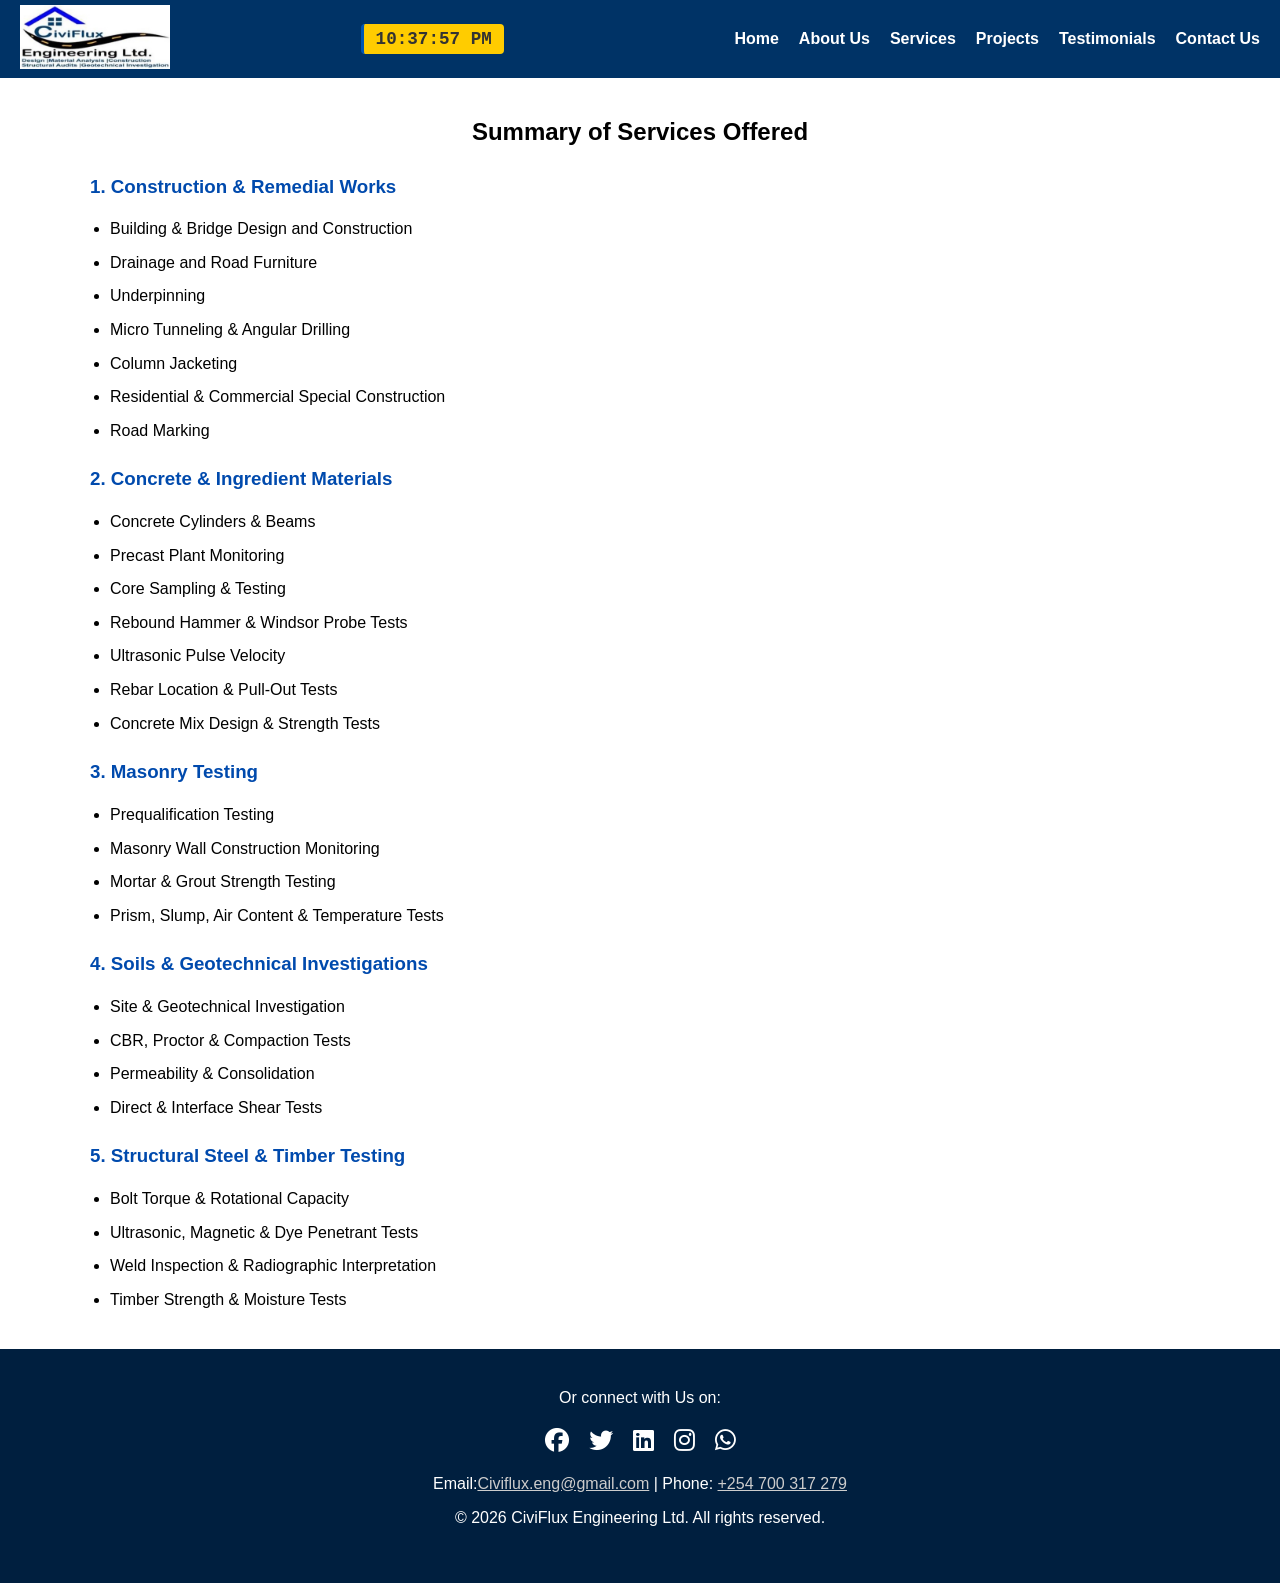
<file: services-summary.html>
<!DOCTYPE html>
<html lang="en">
<head>
  <meta charset="UTF-8" />
  <meta name="viewport" content="width=device-width, initial-scale=1.0" />
  <title>CiviFlux Engineering Ltd.</title>
  <link rel="stylesheet" href="https://cdnjs.cloudflare.com/ajax/libs/font-awesome/6.4.0/css/all.min.css">
  <link rel="icon" href="/favicon.ico">
<link rel="icon" type="image/png" sizes="32x32" href="images/favicon main.jpg">
<link rel="icon" type="image/png" sizes="16x16" href="images/favicon main.jpg">
<link rel="apple-touch-icon" href="images/favicon main.jpg">

  <link rel="stylesheet" href="style.css">
</head>
<body>
  <header>
    <div class="logo">
      <a href="#home"><img src="images/Main Logo civiflux.JPG" alt="CiviFlux Logo" style="width: 100%;max-width:150px; height:auto"></a>
    </div>
    <div id="real-time-clock" style="font-family: monospace; font-size: 1.1rem; color: #333; font-weight: bold; min-width: 120px;">
      00:00:00 AM
    </div>
    <div class="menu-toggle"><i class="fas fa-bars"></i></div>
    <nav>
      <ul>
        <li><a href="/#home">Home</a></li>
        <li><a href="/#about">About Us</a></li>
        <li><a href="/#services">Services</a></li>
        <li><a href="/#projects">Projects</a></li>
        <li><a href="/#testimonials">Testimonials</a></li>
        <li><a href="/#contact">Contact Us</a></li>
      </ul>
    </nav>
  </header>

  <section class="container">
  <h2>Summary of Services Offered</h2>

  <h3>1. Construction & Remedial Works</h3>
  <ul>
    <li>Building & Bridge Design and Construction</li>
    <li>Drainage and Road Furniture</li>
    <li>Underpinning</li>
    <li>Micro Tunneling & Angular Drilling</li>
    <li>Column Jacketing</li>
    <li>Residential & Commercial Special Construction</li>
    <li>Road Marking</li>
  </ul>

  <h3>2. Concrete & Ingredient Materials</h3>
  <ul>
    <li>Concrete Cylinders & Beams</li>
    <li>Precast Plant Monitoring</li>
    <li>Core Sampling & Testing</li>
    <li>Rebound Hammer & Windsor Probe Tests</li>
    <li>Ultrasonic Pulse Velocity</li>
    <li>Rebar Location & Pull-Out Tests</li>
    <li>Concrete Mix Design & Strength Tests</li>
  </ul>

  <h3>3. Masonry Testing</h3>
  <ul>
    <li>Prequalification Testing</li>
    <li>Masonry Wall Construction Monitoring</li>
    <li>Mortar & Grout Strength Testing</li>
    <li>Prism, Slump, Air Content & Temperature Tests</li>
  </ul>

  <h3>4. Soils & Geotechnical Investigations</h3>
  <ul>
    <li>Site & Geotechnical Investigation</li>
    <li>CBR, Proctor & Compaction Tests</li>
    <li>Permeability & Consolidation</li>
    <li>Direct & Interface Shear Tests</li>
  </ul>

  <h3>5. Structural Steel & Timber Testing</h3>
  <ul>
    <li>Bolt Torque & Rotational Capacity</li>
    <li>Ultrasonic, Magnetic & Dye Penetrant Tests</li>
    <li>Weld Inspection & Radiographic Interpretation</li>
    <li>Timber Strength & Moisture Tests</li>
  </ul>
</section>

<footer>
    <div>Or connect with Us on:</div>
    <div class="socials">
      <a href="https://www.facebook.com/civifluxeng/" target="_blank"><i class="fab fa-facebook"></i></a>
      <a href="#"><i class="fab fa-twitter"></i></a>
      <a href="#"><i class="fab fa-linkedin"></i></a>
      <a href="#"><i class="fab fa-instagram"></i></a>
      <a href="https://wa.me/254700317279?text=Hello%20I%20want%20to%20contact%20you" target="_blank"><i class="fab fa-whatsapp"></i></a>
    </div>
    <p>Email:<a href="mailto:civiflux.eng@gmail.com?subject=Inquiry%20from%20Website" style="color:#ccc">Civiflux.eng@gmail.com</a> | Phone: <a href="tel:+254700317279" style="color:#ccc">+254 700 317 279</a></p>
    <p>&copy; <span id="year"></span> CiviFlux Engineering Ltd. All rights reserved.</p>

  </footer>
<script src="script.js"></script>
</file>
<file: style.css>
body { margin:0; font-family:Arial, sans-serif; scroll-behavior:smooth; }
    header { display:flex; justify-content:space-between; align-items:center; padding:5px 20px; background:#003366; color:white; position:sticky; top:0; z-index:1000; }
    nav ul { list-style:none; display:flex; gap:20px; }
    nav ul li a { color:white; text-decoration:none; font-weight:bold; }
    nav a:hover {color:#ffcc00;}
    .menu-toggle { display:none; font-size:24px; cursor:pointer; }
    @media(max-width:768px){ nav ul{display:none;flex-direction:column; background:#003366; position:absolute; top:60px; right:20px; padding:10px; border-radius:5px;} nav ul.show{display:flex;} .menu-toggle{display:block;} }

    .hero { 
    /* Initial fallback image */
    background: url('images/Mino.jpeg') no-repeat center/cover; 
    color: white; 
    height: 100vh; 
    display: flex; 
    flex-direction: column; 
    justify-content: center; 
    align-items: center; 
    text-align: center; 
    position: relative; 
    
    /* Animation: 10s total (5 images * 2s each), repeats forever */
    animation: slideImages 30s infinite;
}

/* Your existing overlay and z-index logic remains the same */
.hero::after {
    content: '';
    position: absolute;
    top: 0; left: 0; width: 100%; height: 100%;
    background: rgba(0,0,0,0.5);
    pointer-events: none;
}

.hero h1, .hero p, .hero a { position: relative; z-index: 1; }

/* The Sliding Logic */
@keyframes slideImages {
    0%, 20% { background: url('images/Mino.jpeg') no-repeat center/cover; }
    21%, 40% { background: url('images/work.jpeg') no-repeat center/cover; }
    41%, 60% { background: url('images/civiflux .jpeg') no-repeat center/cover; }
    61%, 80% { background: url('images/hero img.jpeg') no-repeat center/cover; }
    81%, 100% { background: url('images/About Us.jpeg') no-repeat center/cover; }
}

/* Your existing text animations */
.hero h1 { font-size: 3em; animation: fadeInDown 2s; }
.hero p { font-size: 1.2em; margin: 20px 0; animation: fadeInUp 2s; }
.hero a { 
    background: #ffcc00; 
    padding: 10px 20px; 
    border-radius: 5px; 
    color: #003366; 
    text-decoration: none; 
    font-weight: bold; 
    animation: zoomIn 2s; 
}

    section{padding:60px 20px;}
    h2{text-align:center; margin-bottom:40px;}
    .grid{display:grid; gap:20px;}
    .services,.projects,.testimonials{grid-template-columns:repeat(auto-fit,minmax(250px,1fr));}
    .card{background:white; border-radius:10px; overflow:hidden; box-shadow:0 4px 6px rgba(0,0,0,0.1); transition:transform .3s;} 
    .card:hover{transform:translateY(-10px);} 
    .card img{width:100%; height:250px; object-fit:cover;} 
    .card-content{padding:20px;} 

    .testimonial{padding:20px; background:#f4f4f4; border-radius:10px; box-shadow:0 2px 4px rgba(0,0,0,0.1); animation:fadeIn 2s;} 

    .contact-wrapper{display:grid; grid-template-columns:1fr 1fr; gap:20px; align-items:start;} 
    @media(max-width:768px){.contact-wrapper{grid-template-columns:1fr;}}
    @media (max-width: 768px) {form button {width: 80%;text-align: center;}}

    form{display:flex; flex-direction:column; gap:15px;} 
    input,textarea{padding:10px; border-radius:5px; border:1px solid #ccc; width:100%;} 
    button{background:#003366; color:white; border:none; padding:10px; border-radius:5px; cursor:pointer; transition:background .3s;} 
    button:hover{background:#0055aa;} 

    footer{background:#001f3f; color:white; padding:40px 20px; text-align:center;} 
    .footer-logo img{margin-bottom:20px;}
    .socials{display:flex; justify-content:center; gap:20px; margin:20px 0;} 
    .socials a{color:white; font-size:24px; transition:transform .3s, color .3s;} 
    .socials a:hover{color:#ffcc00; transform:scale(1.2);} 

    @keyframes fadeIn{from{opacity:0;}to{opacity:1;}} 
    @keyframes fadeInDown{from{opacity:0;transform:translateY(-50px);}to{opacity:1;transform:translateY(0);}} 
    @keyframes fadeInUp{from{opacity:0;transform:translateY(50px);}to{opacity:1;transform:translateY(0);}} 
    @keyframes zoomIn{from{opacity:0;transform:scale(0.5);}to{opacity:1;transform:scale(1);}} 


  /* ✅ Fix hero image scaling for mobile */
  @media(max-width:768px){
    .hero {
      height: 60vh; /* smaller hero section on phones */
      background-position: center top;
    }
    .hero h1 {
      font-size: 1.8em;
    }
    .hero p {
      font-size: 1em;
    }
    .clients-track img {
      width: 120px;
      margin: 0 20px;
    }
    .clients-track {
      animation-duration: 25s; /* slightly faster on mobile */
  }
  }

  /* ✅ Improve animations for mobile */
  .hero h1, .hero p, .hero a, .card, .testimonial {
    will-change: transform, opacity;
  }


  /* Our Clients Section */
#clients {
  padding: 60px 20px;
  background: #f8f9fb;
  text-align: center;
}
.clients-slider:active .clients-track {
  animation-play-state: paused;
}

#clients h2 {
  margin-bottom: 30px;
  font-size: 2rem;
  color: #333;
}

/* Slider container */
.clients-slider {
  overflow: hidden;
  position: relative;
  width: 100%;
}

/* Moving track */
.clients-track {
  display: flex;
  width: calc(250px * 20); /* number of images */
  animation: scroll-left 10s linear infinite;
}

/* Client logos */
.clients-track img {
  width: 180px;
  height: auto;
  margin: 0 35px;
  opacity: 1;
  transition: transform 0.3s ease;
}

/* Hover effect */
.clients-track img:hover {
  transform: scale(1.05);
}
.about {
  padding: 60px 10%;
  background: #f9f9f9;
}

.about h2 {
  text-align: center;
  margin-bottom: 40px;
  font-size: 2rem;
}

.about-wrapper {
  display: flex;
  align-items: center;
  gap: 40px;
}

.about-text {
  flex: 1;
  font-size: 1rem;
  line-height: 1.7;
  color: #333;
}

.about-text p {
  margin-bottom: 15px;
}

.about-highlight {
  background: #e6f0f8;
  padding: 15px;
  border-left: 4px solid #004aad;
}

.about-image {
  flex: 1;
}

.about-image img {
  width: 100%;
  border-radius: 8px;
  box-shadow: 0 6px 15px rgba(0,0,0,0.1);
}


/* Animation */
@keyframes scroll-left {
  0% {
    transform: translateX(0);
  }
  100% {
    transform: translateX(-50%);
  }
}
@media (max-width: 768px) {
  .about-wrapper {
    flex-direction: column;
    text-align: center;
  }

  .about-highlight {
    text-align: left;
  }
  .clients-track {
    animation-duration: 10s;
  }
}
.projects-cta {
  text-align: center;
  margin-top: 40px;
}

.btn-more-projects {
  display: inline-block;
  padding: 12px 30px;
  background: #003366;
  color: white;
  text-decoration: none;
  font-weight: bold;
  border-radius: 6px;
  transition: background 0.3s ease, transform 0.3s ease;
}

.btn-more-projects:hover {
  background: #0055aa;
  transform: translateY(-2px);
}
.btn-secondary {
  display: inline-block;
  margin-top: 20px;
  padding: 14px 28px;
  background: #004aad;
  color: #fff;
  text-decoration: none;
  border-radius: 6px;
  font-weight: 600;
  transition: 0.3s ease;
}

/* Mobile */
@media (max-width: 768px) {
  .btn-secondary {
    width: 70%;
    text-align: center;
    padding: 16px;
    font-size: 16px;
  }
}


.btn-secondary:hover {
  background: #002f6c;
}
.personnel-table {
  width: 100%;
  border-collapse: collapse;
  margin-top: 30px;
}

.personnel-table th,
.personnel-table td {
  border: 1px solid #000;
  padding: 10px;
  vertical-align: top;
}

.personnel-table th {
  background: #f4f4f4;
  text-align: left;
}

.container {
  max-width: 1100px;
  margin: auto;
  padding: 20px;
}

.container h2 {
  text-align: center;
  margin-bottom: 30px;
}

.container h3 {
  margin-top: 25px;
  color: #004aad;
}

.container ul {
  padding-left: 20px;
}

.container ul li {
  margin-bottom: 8px;
  line-height: 1.6;
}

/* Mobile */
@media (max-width: 768px) {
  .container {
    padding: 15px;
  }

  .container h2 {
    font-size: 22px;
  }

  .container h3 {
    font-size: 18px;
  }
}
.table-scale-wrapper {
  width: 100%;
  overflow: hidden;
}

.personnel-table {
  width: 100%;
  border-collapse: collapse;
}

.personnel-table th,
.personnel-table td {
  border: 1px solid #000;
  padding: 10px;
  text-align: left;
  vertical-align: top;
}
@media (max-width: 768px) {
  .table-scale-wrapper {
    transform: scale(0.8);
    transform-origin: top left;
    width: 125%; /* compensates for scale */
  }
}

@media (max-width: 480px) {
  .table-scale-wrapper {
    transform: scale(0.7);
    transform-origin: top left;
    width: 143%;
  }
}
.about-details {
    padding: 30px 20px 60px 20px;
    background-color: #f9f9f9;
    line-height: 1.6;
}

.content-block {
    margin-bottom: 40px;
    text-align: center;
    max-width: 100%;
    margin-left: auto;
    margin-right: auto;
}

.features-list {
    list-style: none;
    padding: 0;
    text-align: left;
}

.features-list li {
    margin-bottom: 15px;
    display: flex;
    align-items: flex-start;
}

.features-list i {
    color: #0056b3; /* Adjust to match your logo color */
    margin-right: 15px;
    margin-top: 5px;
}

.values-container {
    display: grid;
    grid-template-columns: repeat(auto-fit, minmax(200px, 1fr));
    gap: 20px;
    margin-top: 20px;
}

.value-item {
    background: #fff;
    padding: 20px;
    border-radius: 8px;
    box-shadow: 0 4px 6px rgba(0,0,0,0.1);
    text-align: center;
    border-top: 4px solid #0056b3;
}
#real-time-clock {
    background: #ffcc00;
    padding: 5px 10px;
    border-radius: 4px;
    border-left: 3px solid #0056b3; /* Matches the engineering theme */
    min-width: 85px;
    text-align: center;
}

/* Hide clock on very small screens if it crowds the logo */
@media (max-width: 768px) {
    #real-time-clock {
        font-size: 0.5rem;
        gap: 5px;
        padding: 2px;
    }
}
/* Mobile Responsiveness for About & Values */
@media (max-width: 768px) {
    
    /* Stack Core Values in a single column */
    .values-container {
        grid-template-columns: 1fr; /* Forces one item per row */
        gap: 15px;
    }

    /* Adjust the Features List for better mobile reading */
    .features-list li {
        flex-direction: column; /* Icon sits above the text */
        align-items: center;
        text-align: center;
        background: #fff;
        padding: 15px;
        border-radius: 8px;
        box-shadow: 0 2px 4px rgba(0,0,0,0.05);
    }

    .features-list i {
        margin-right: 0;
        margin-bottom: 10px; /* Space between icon and text */
        font-size: 1.5rem;
    }

  
}
/* Partners Section Styling */
.partners-section {
    padding: 20px 20px;
    background-color: #ffffff;
    text-align: center;
}

.section-title {
    margin-bottom: 40px;
    font-size: 2rem;
    position: relative;
}

/* Creating the grid for logos */
.partner-grid {
    display: grid;
    grid-template-columns: repeat(auto-fit, minmax(150px, 1fr));
    gap: 30px;
    align-items: center;
    justify-items: center;
    max-width: 1100px;
    margin: 0 auto;
}

.partner-logo img {
    max-width: 100%;
    transition: all 0.3s ease;
}

/* Hover effect to bring back color */
.partner-logo img:hover {
    filter: grayscale(0%);
    opacity: 1;
    transform: scale(1.1); /* Slight zoom on hover */
}

/* Responsive adjustment for mobile */
@media (max-width: 600px) {
    .partner-grid {
        grid-template-columns: repeat(2, 1fr);
        gap: 20px;
    }
}
.equipment-section {
    padding: 20px 10px; /* Reduced padding for more space */
}

.table-responsive {
    width: 100%;
    margin-top: 20px;
}

.equipment-table {
    width: 100%;
    border-collapse: collapse;
    font-family: Arial, sans-serif;
    table-layout: fixed; /* This forces the table to stay within 100% width */
}

.equipment-table th, .equipment-table td {
    border: 1px solid #333;
    padding: 8px 4px; /* Smaller padding */
    word-wrap: break-word; /* Ensures long text wraps to a new line */
    font-size: 0.9rem;
}

/* Specific Column Widths */
.equipment-table th:nth-child(1), 
.equipment-table td:nth-child(1) { width: 10%; } /* Item No */

.equipment-table th:nth-child(2), 
.equipment-table td:nth-child(2) { width: 50%; } /* Make/Model */

.equipment-table th:nth-child(3), 
.equipment-table td:nth-child(3) { width: 20%; } /* Qty */

.equipment-table th:nth-child(4), 
.equipment-table td:nth-child(4) { width: 20%; } /* Image */

/* MOBILE ADJUSTMENTS */
@media screen and (max-width: 600px) {
    .equipment-table th, .equipment-table td {
        font-size: 0.65rem; /* Shrunk text for mobile */
        padding: 4px 2px;   /* Minimal padding */
    }

    .equipment-table img {
        width: 40px !important; /* Smaller images on mobile */
        height: auto;
    }
}

.equipment-table img {
    border-radius: 2px;
    display: block;
    margin: 0 auto;
    width: 60px;
    height: auto;
}
/* Hover effect */
.equipment-table tr:hover {
    background-color: #f1f1f1;
}
.equipment-table th {
    background-color: #f2f2f2;
    font-weight: bold;
    text-transform: uppercase;
}

.equipment-table tr:nth-child(even) {
    background-color: #fafafa;
}
</file>
